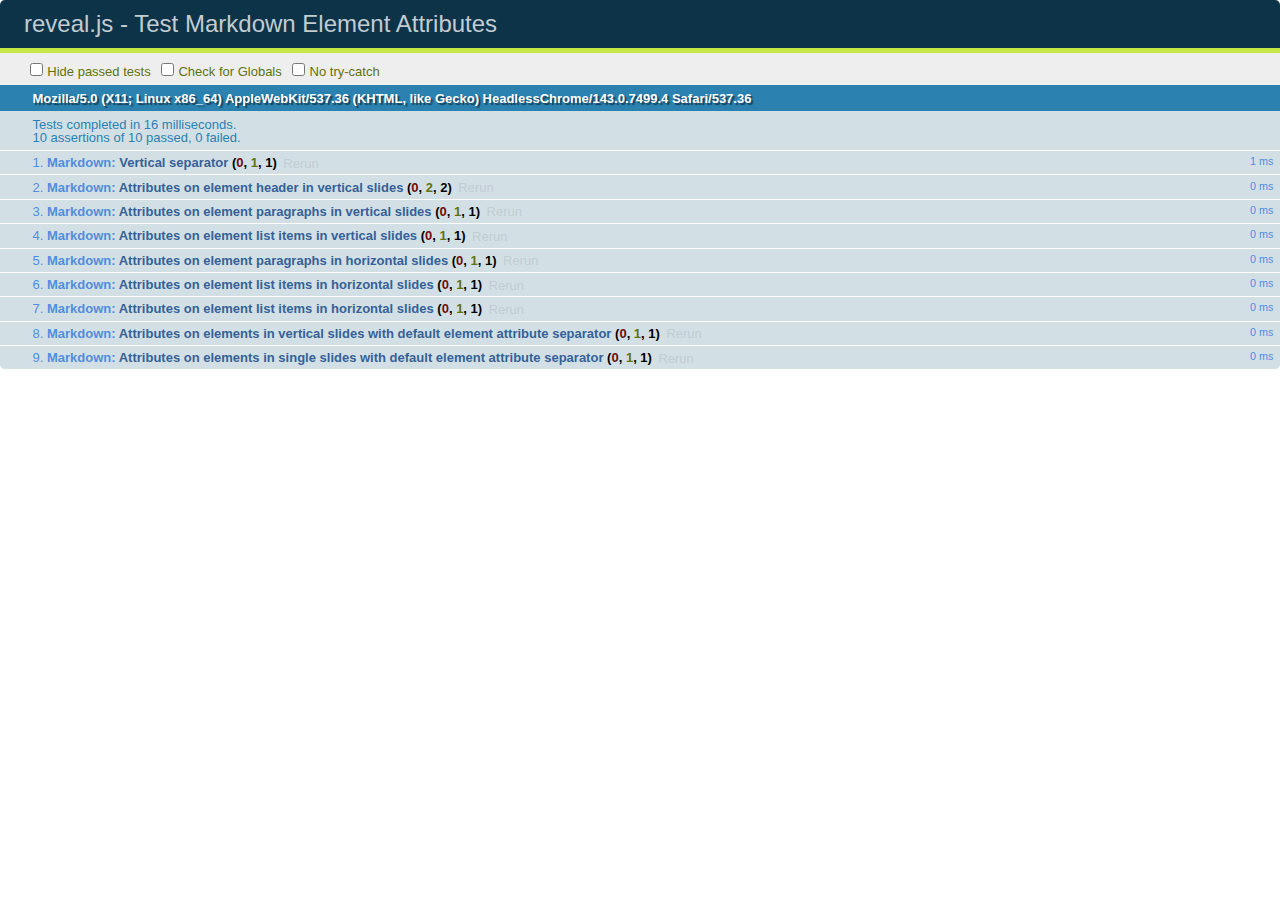
<file: presentation/test/test-markdown-element-attributes.html>
<!doctype html>
<html lang="en">

	<head>
		<meta charset="utf-8">

		<title>reveal.js - Test Markdown Element Attributes</title>

		<link rel="stylesheet" href="../css/reveal.min.css">
		<link rel="stylesheet" href="qunit-1.12.0.css">
	</head>

	<body style="overflow: auto;">

		<div id="qunit"></div>
		<div id="qunit-fixture"></div>

		<div class="reveal" style="display: none;">

			<div class="slides">

				<!-- <section data-markdown="example.md" data-separator="^\n\n\n" data-vertical="^\n\n"></section> -->

				<!-- Slides are separated by newline + three dashes + newline, vertical slides identical but two dashes -->
				<section data-markdown data-separator="^\n---\n$" data-vertical="^\n--\n$" data-element-attributes="{_\s*?([^}]+?)}">>
					<script type="text/template">
						## Slide 1.1
						<!-- {_class="fragment fade-out" data-fragment-index="1"} -->

						--

						## Slide 1.2
						<!-- {_class="fragment shrink"} -->

						Paragraph 1
						<!-- {_class="fragment grow"} -->

						Paragraph 2
						<!-- {_class="fragment grow"} -->

						- list item 1 <!-- {_class="fragment roll-in"} -->
						- list item 2 <!-- {_class="fragment roll-in"} -->
						- list item 3 <!-- {_class="fragment roll-in"} -->


						---

						## Slide 2


						Paragraph 1.2  
						multi-line <!-- {_class="fragment highlight-red"} -->

						Paragraph 2.2 <!-- {_class="fragment highlight-red"} -->

						Paragraph 2.3 <!-- {_class="fragment highlight-red"} -->

						Paragraph 2.4 <!-- {_class="fragment highlight-red"} -->

						- list item 1 <!-- {_class="fragment highlight-green"} -->
						- list item 2<!-- {_class="fragment highlight-green"} -->
						- list item 3<!-- {_class="fragment highlight-green"} -->
						- list item 4
						<!-- {_class="fragment highlight-green"} -->
						- list item 5<!-- {_class="fragment highlight-green"} -->

						Test

						![Example Picture](examples/assets/image2.png)
						<!-- {_class="reveal stretch"} -->

					</script>
				</section>



				<section 	data-markdown data-separator="^\n\n\n"
									data-vertical="^\n\n"
									data-notes="^Note:"
									data-charset="utf-8">
					<script type="text/template">
						# Test attributes in Markdown with default separator
						## Slide 1 Def <!-- .element: class="fragment highlight-red" data-fragment-index="1" -->


						## Slide 2 Def
						<!-- .element: class="fragment highlight-red" -->

					</script>
				</section>

				<section data-markdown>
				  <script type="text/template">
					## Hello world
					A paragraph
					<!-- .element: class="fragment highlight-blue" -->
				  </script>
				</section>

				<section data-markdown>
				  <script type="text/template">
					## Hello world

					Multiple  
					Line
					<!-- .element: class="fragment highlight-blue" -->
				  </script>
				</section>

				<section data-markdown>
				  <script type="text/template">
					## Hello world

					Test<!-- .element: class="fragment highlight-blue" -->

					More Test
				  </script>
				</section>


			</div>

		</div>

		<script src="../lib/js/head.min.js"></script>
		<script src="../js/reveal.min.js"></script>
		<script src="../plugin/markdown/marked.js"></script>
		<script src="../plugin/markdown/markdown.js"></script>
		<script src="qunit-1.12.0.js"></script>

		<script src="test-markdown-element-attributes.js"></script>

	</body>
</html>
</file>
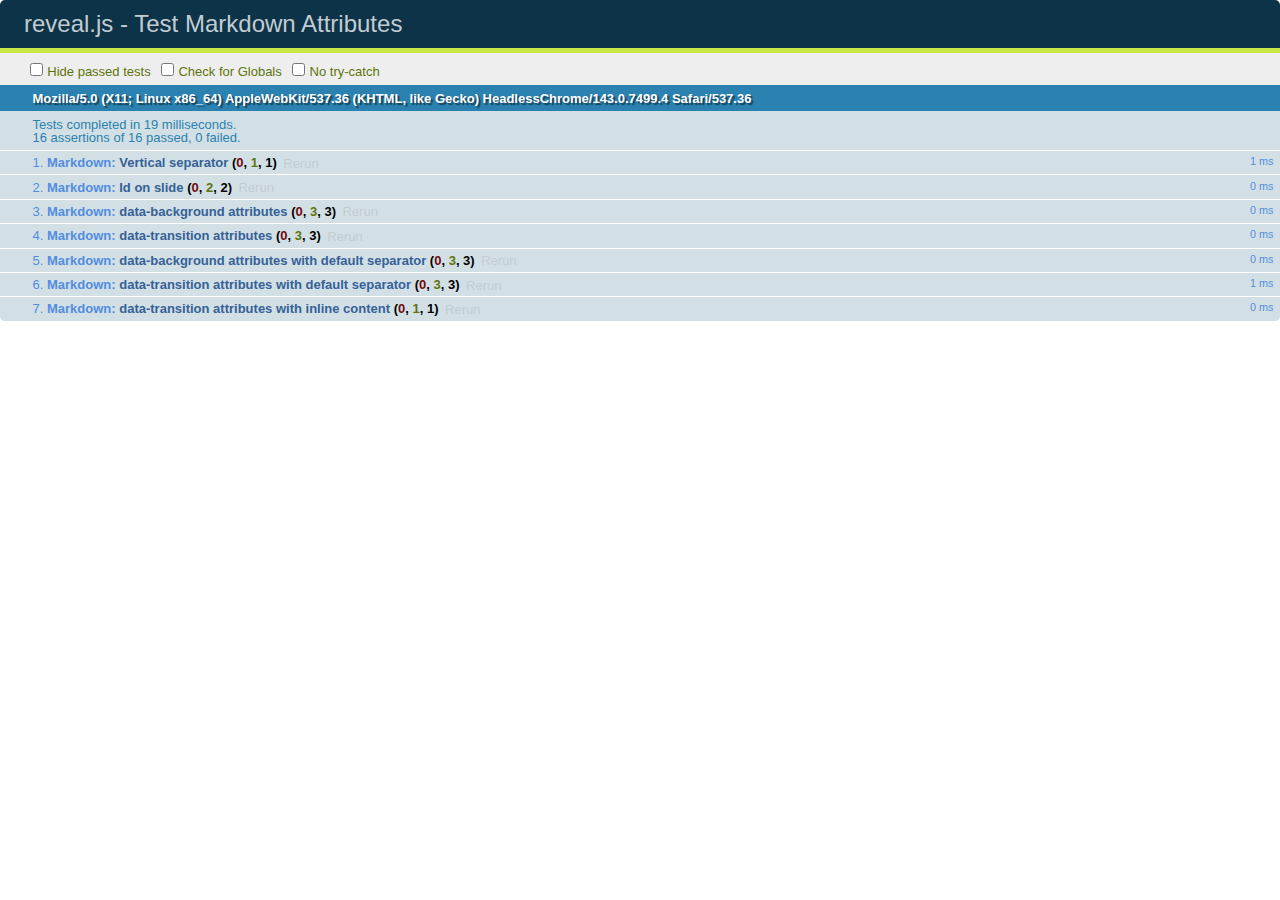
<file: presentation/test/test-markdown-slide-attributes.html>
<!doctype html>
<html lang="en">

	<head>
		<meta charset="utf-8">

		<title>reveal.js - Test Markdown Attributes</title>

		<link rel="stylesheet" href="../css/reveal.min.css">
		<link rel="stylesheet" href="qunit-1.12.0.css">
	</head>

	<body style="overflow: auto;">

		<div id="qunit"></div>
		<div id="qunit-fixture"></div>

		<div class="reveal" style="display: none;">

			<div class="slides">

				<!-- <section data-markdown="example.md" data-separator="^\n\n\n" data-vertical="^\n\n"></section> -->

				<!-- Slides are separated by three lines, vertical slides by two lines, attributes are one any line starting with (spaces and) two dashes -->
				<section 	data-markdown data-separator="^\n\n\n"
									data-vertical="^\n\n"
									data-notes="^Note:"
									data-attributes="--\s(.*?)$"
									data-charset="utf-8">
					<script type="text/template">
						# Test attributes in Markdown
						## Slide 1



						## Slide 2
						<!-- -- id="slide2" data-transition="zoom" data-background="#A0C66B" -->


						## Slide 2.1
						<!-- -- data-background="#ff0000" data-transition="fade" -->


						## Slide 2.2
						[Link to Slide2](#/slide2)



						## Slide 3
						<!-- -- data-transition="zoom" data-background="#C6916B" -->



						## Slide 4
					</script>
				</section>

				<section 	data-markdown data-separator="^\n\n\n"
									data-vertical="^\n\n"
									data-notes="^Note:"
									data-charset="utf-8">
					<script type="text/template">
						# Test attributes in Markdown with default separator
						## Slide 1 Def



						## Slide 2 Def
						<!-- .slide: id="slide2def" data-transition="concave" data-background="#A7C66B" -->


						## Slide 2.1 Def
						<!-- .slide: data-background="#f70000" data-transition="page" -->


						## Slide 2.2 Def
						[Link to Slide2](#/slide2def)



						## Slide 3 Def
						<!-- .slide: data-transition="concave" data-background="#C7916B" -->



						## Slide 4
					</script>
				</section>

				<section data-markdown>
					<script type="text/template">
						<!-- .slide: data-background="#ff0000" -->
						## Hello world
					</script>
				</section>

				<section data-markdown>
					<script type="text/template">
						## Hello world
						<!-- .slide: data-background="#ff0000" -->
					</script>
				</section>

				<section data-markdown>
					<script type="text/template">
						## Hello world

						Test
						<!-- .slide: data-background="#ff0000" -->

						More Test
					</script>
				</section>

			</div>

		</div>

		<script src="../lib/js/head.min.js"></script>
		<script src="../js/reveal.min.js"></script>
		<script src="../plugin/markdown/marked.js"></script>
		<script src="../plugin/markdown/markdown.js"></script>
		<script src="qunit-1.12.0.js"></script>

		<script src="test-markdown-slide-attributes.js"></script>

	</body>
</html>
</file>
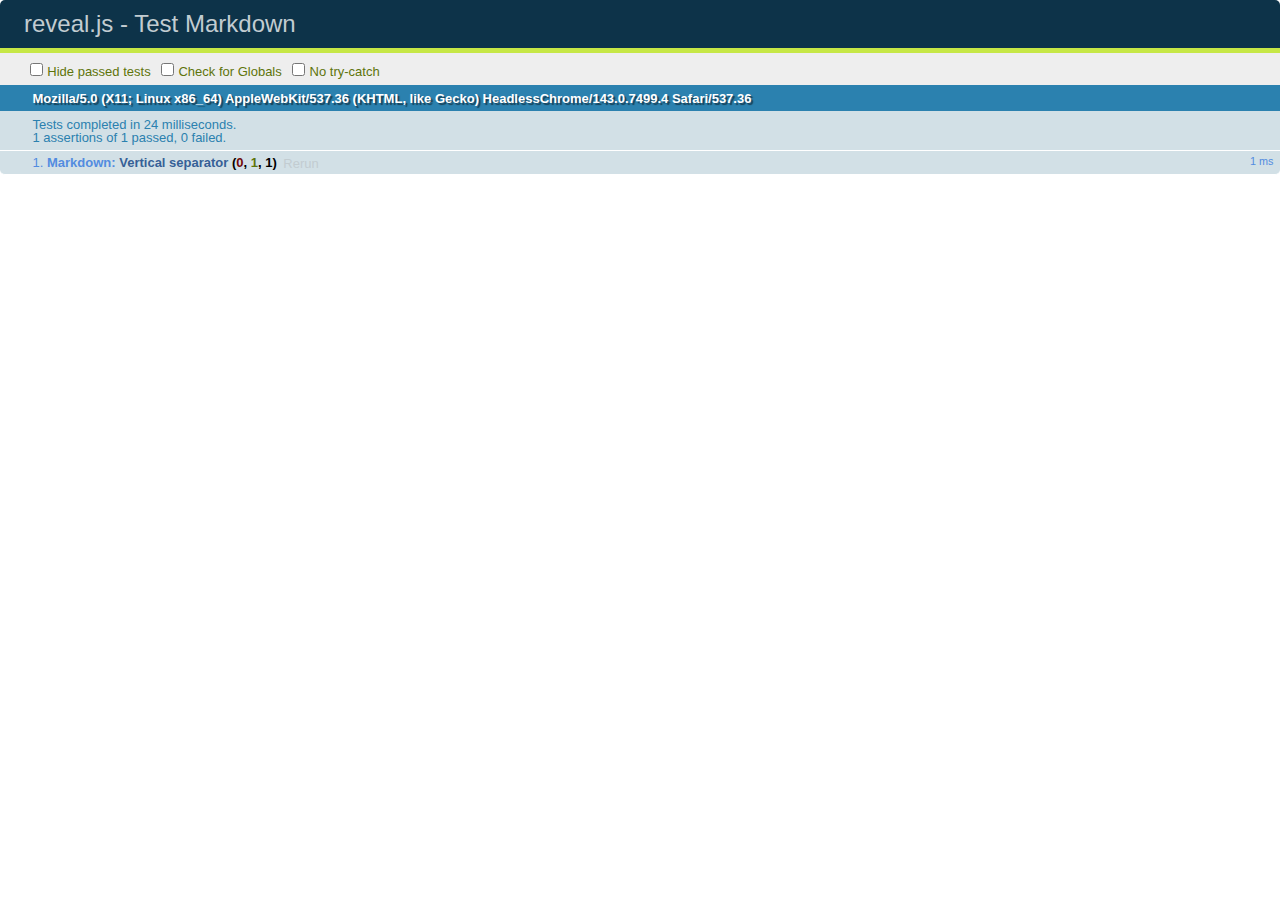
<file: presentation/test/test-markdown.html>
<!doctype html>
<html lang="en">

	<head>
		<meta charset="utf-8">

		<title>reveal.js - Test Markdown</title>

		<link rel="stylesheet" href="../css/reveal.min.css">
		<link rel="stylesheet" href="qunit-1.12.0.css">
	</head>

	<body style="overflow: auto;">

		<div id="qunit"></div>
  		<div id="qunit-fixture"></div>

		<div class="reveal" style="display: none;">

			<div class="slides">

				<!-- <section data-markdown="example.md" data-separator="^\n\n\n" data-vertical="^\n\n"></section> -->

				<!-- Slides are separated by newline + three dashes + newline, vertical slides identical but two dashes -->
				<section data-markdown data-separator="^\n---\n$" data-vertical="^\n--\n$">
					<script type="text/template">
						## Slide 1.1

						--

						## Slide 1.2

						---

						## Slide 2
					</script>
				</section>

			</div>

		</div>

		<script src="../lib/js/head.min.js"></script>
		<script src="../js/reveal.min.js"></script>
		<script src="../plugin/markdown/marked.js"></script>
		<script src="../plugin/markdown/markdown.js"></script>
		<script src="qunit-1.12.0.js"></script>

		<script src="test-markdown.js"></script>

	</body>
</html>
</file>
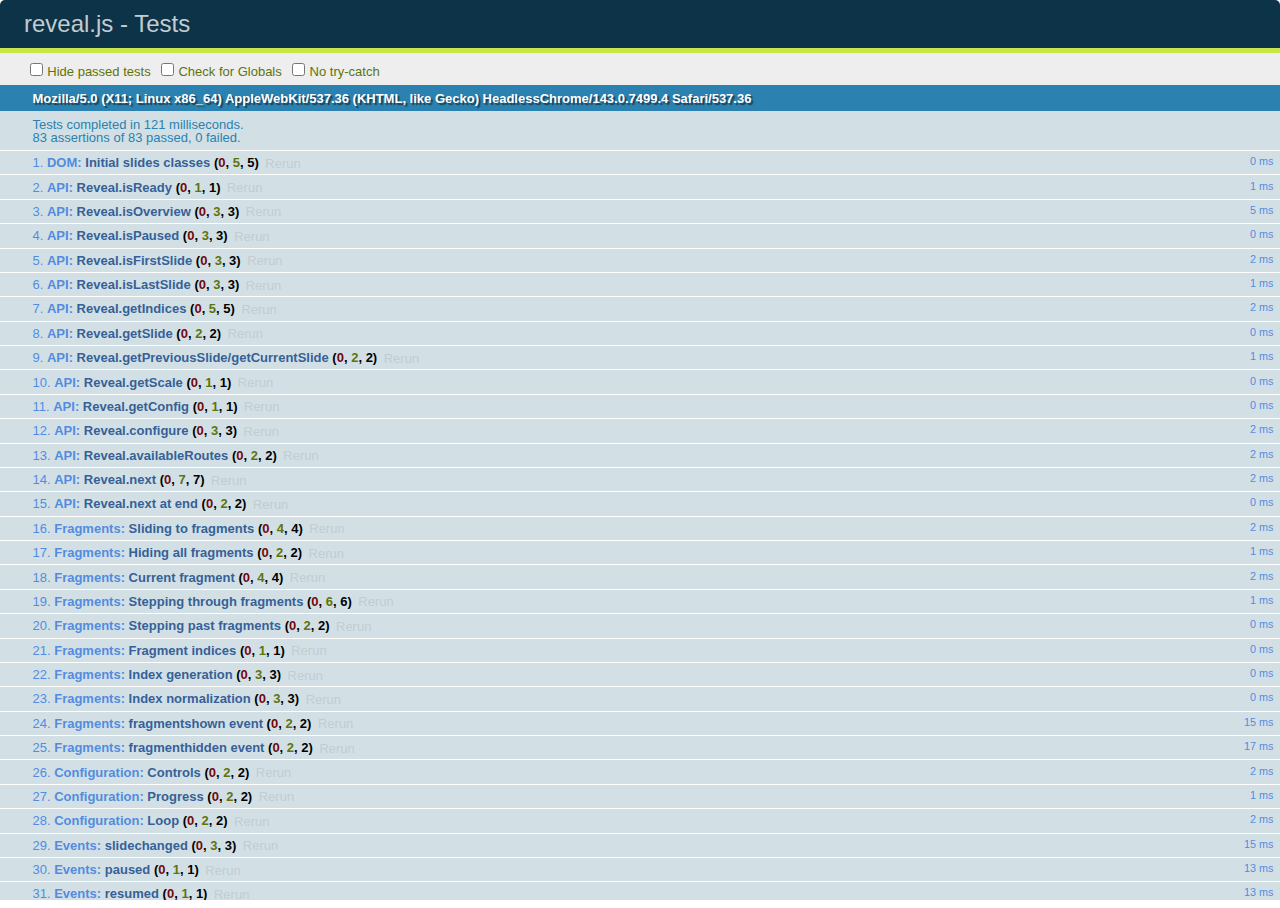
<file: presentation/test/test.html>
<!doctype html>
<html lang="en">

	<head>
		<meta charset="utf-8">

		<title>reveal.js - Tests</title>

		<link rel="stylesheet" href="../css/reveal.min.css">
		<link rel="stylesheet" href="qunit-1.12.0.css">
	</head>

	<body style="overflow: auto;">

		<div id="qunit"></div>
  		<div id="qunit-fixture"></div>

		<div class="reveal" style="display: none;">

			<div class="slides">

				<section>
					<h1>1</h1>
				</section>

				<section>
					<section>
						<h1>2.1</h1>
					</section>
					<section>
						<h1>2.2</h1>
					</section>
					<section>
						<h1>2.3</h1>
					</section>
				</section>

				<section id="fragment-slides">
					<section>
						<h1>3.1</h1>
						<ul>
							<li class="fragment">4.1</li>
							<li class="fragment">4.2</li>
							<li class="fragment">4.3</li>
						</ul>
					</section>

					<section>
						<h1>3.2</h1>
						<ul>
							<li class="fragment" data-fragment-index="0">4.1</li>
							<li class="fragment" data-fragment-index="0">4.2</li>
						</ul>
					</section>

					<section>
						<h1>3.3</h1>
						<ul>
							<li class="fragment" data-fragment-index="1">3.3.1</li>
							<li class="fragment" data-fragment-index="4">3.3.2</li>
							<li class="fragment" data-fragment-index="4">3.3.3</li>
						</ul>
					</section>
				</section>

				<section>
					<h1>4</h1>
				</section>

			</div>

		</div>

		<script src="../lib/js/head.min.js"></script>
		<script src="../js/reveal.min.js"></script>
		<script src="qunit-1.12.0.js"></script>

		<script src="test.js"></script>

	</body>
</html>
</file>
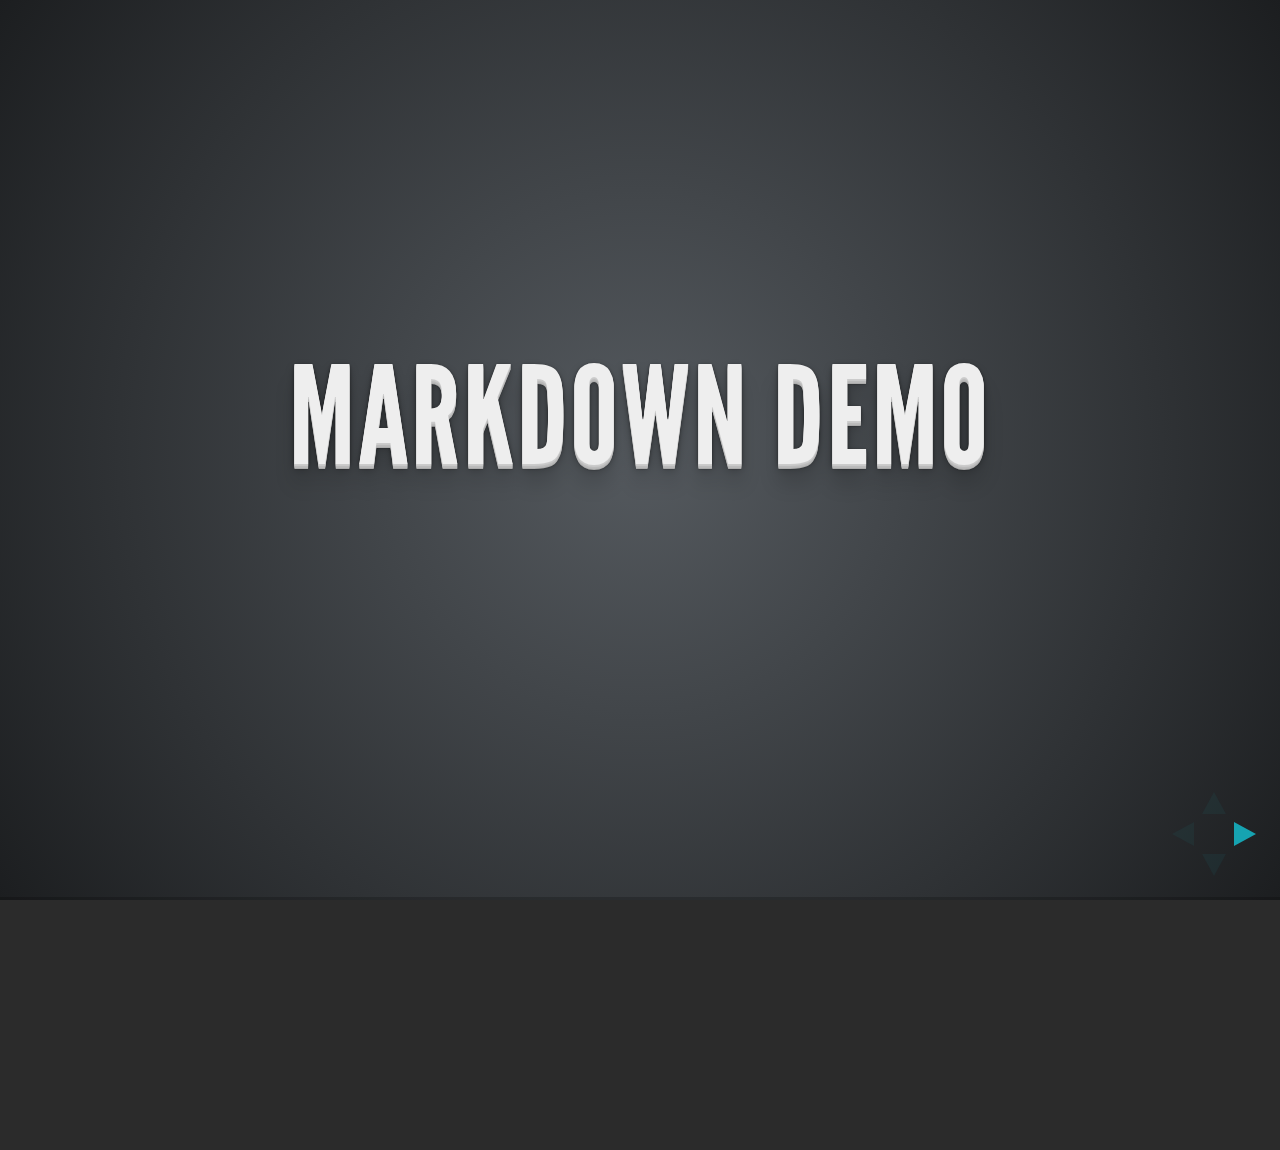
<file: presentation/plugin/markdown/example.html>
<!doctype html>
<html lang="en">

	<head>
		<meta charset="utf-8">

		<title>reveal.js - Markdown Demo</title>

		<link rel="stylesheet" href="../../css/reveal.css">
		<link rel="stylesheet" href="../../css/theme/default.css" id="theme">

        <link rel="stylesheet" href="../../lib/css/zenburn.css">
	</head>

	<body>

		<div class="reveal">

			<div class="slides">

                <!-- Use external markdown resource, separate slides by three newlines; vertical slides by two newlines -->
                <section data-markdown="example.md" data-separator="^\n\n\n" data-vertical="^\n\n"></section>

                <!-- Slides are separated by three dashes (quick 'n dirty regular expression) -->
                <section data-markdown data-separator="---">
                    <script type="text/template">
                        ## Demo 1
                        Slide 1
                        ---
                        ## Demo 1
                        Slide 2
                        ---
                        ## Demo 1
                        Slide 3
                    </script>
                </section>

                <!-- Slides are separated by newline + three dashes + newline, vertical slides identical but two dashes -->
                <section data-markdown data-separator="^\n---\n$" data-vertical="^\n--\n$">
                    <script type="text/template">
                        ## Demo 2
                        Slide 1.1

                        --

                        ## Demo 2
                        Slide 1.2

                        ---

                        ## Demo 2
                        Slide 2
                    </script>
                </section>

                <!-- No "extra" slides, since there are no separators defined (so they'll become horizontal rulers) -->
                <section data-markdown>
                    <script type="text/template">
                        A

                        ---

                        B

                        ---

                        C
                    </script>
                </section>

                <!-- Slide attributes -->
                <section data-markdown>
                    <script type="text/template">
                        <!-- .slide: data-background="#000000" -->
                        ## Slide attributes
                    </script>
                </section>

                <!-- Element attributes -->
                <section data-markdown>
                    <script type="text/template">
                        ## Element attributes
                        - Item 1 <!-- .element: class="fragment" data-fragment-index="2" -->
                        - Item 2 <!-- .element: class="fragment" data-fragment-index="1" -->
                    </script>
                </section>

                <!-- Code -->
                <section data-markdown>
                    <script type="text/template">
                        ```php
                        public function foo()
                        {
                            $foo = array(
                                'bar' => 'bar'
                            )
                        }
                        ```
                    </script>
                </section>

            </div>
		</div>

		<script src="../../lib/js/head.min.js"></script>
		<script src="../../js/reveal.js"></script>

		<script>

			Reveal.initialize({
				controls: true,
				progress: true,
				history: true,
				center: true,

				// Optional libraries used to extend on reveal.js
				dependencies: [
					{ src: '../../lib/js/classList.js', condition: function() { return !document.body.classList; } },
					{ src: 'marked.js', condition: function() { return !!document.querySelector( '[data-markdown]' ); } },
                    { src: 'markdown.js', condition: function() { return !!document.querySelector( '[data-markdown]' ); } },
                    { src: '../highlight/highlight.js', async: true, callback: function() { hljs.initHighlightingOnLoad(); } },
					{ src: '../notes/notes.js' }
				]
			});

		</script>

	</body>
</html>
</file>
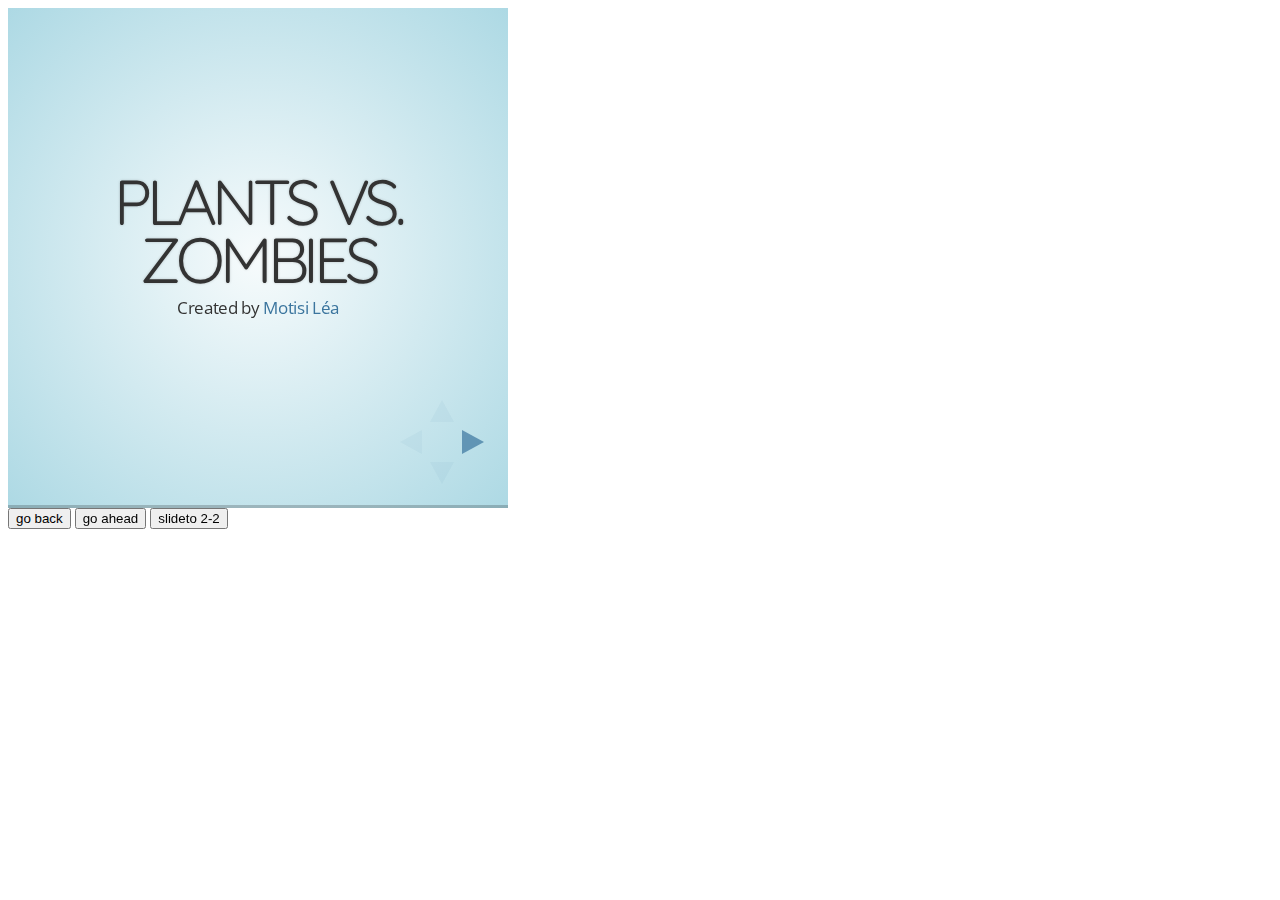
<file: presentation/plugin/postmessage/example.html>
<html>
	<body>

		<iframe id="reveal" src="../../index.html" style="border: 0;" width="500" height="500"></iframe>

		<div>
			<input id="back" type="button" value="go back"/>
			<input id="ahead" type="button" value="go ahead"/>
			<input id="slideto" type="button" value="slideto 2-2"/>
		</div>

		<script>

			(function (){

				var back = document.getElementById( 'back' ),
						ahead = document.getElementById( 'ahead' ),
						slideto = document.getElementById( 'slideto' ),
						reveal =  window.frames[0];

					back.addEventListener( 'click', function () {
						
					reveal.postMessage( JSON.stringify({method: 'prev', args: []}), '*' );
				}, false );

				ahead.addEventListener( 'click', function (){
					reveal.postMessage( JSON.stringify({method: 'next', args: []}), '*' );
				}, false );

				slideto.addEventListener( 'click', function (){
					reveal.postMessage( JSON.stringify({method: 'slide', args: [2,2]}), '*' );
				}, false );

			}());

		</script>

	</body>
</html>
</file>
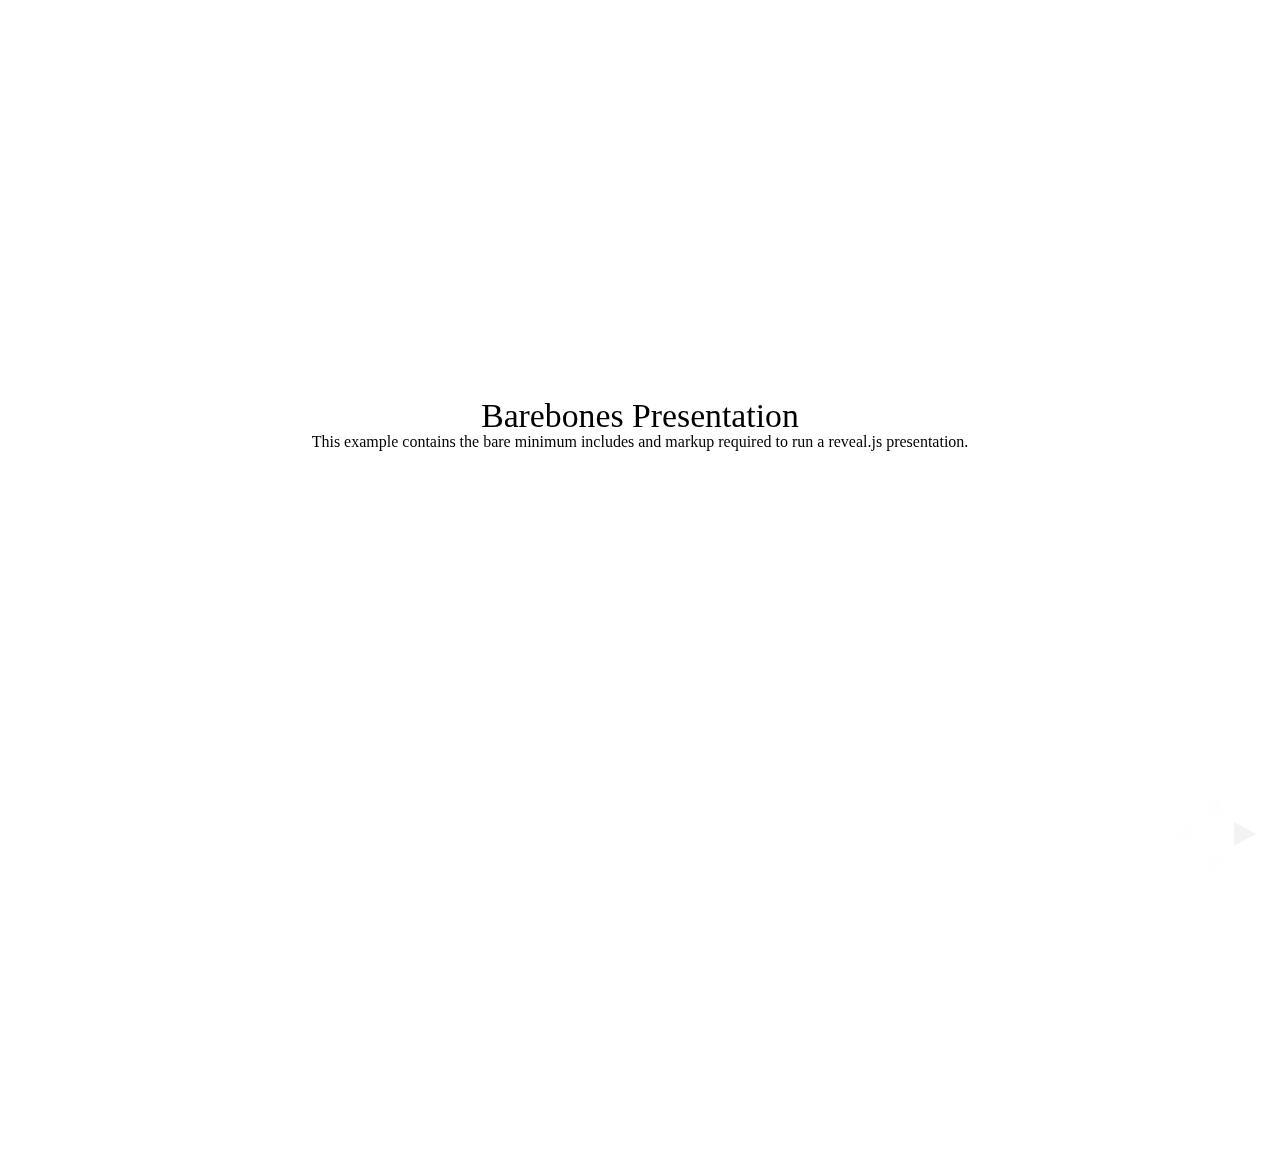
<file: presentation/test/examples/barebones.html>
<!doctype html>
<html lang="en">

	<head>
		<meta charset="utf-8">

		<title>reveal.js - Barebones</title>

		<link rel="stylesheet" href="../../css/reveal.min.css">
	</head>

	<body>

		<div class="reveal">

			<div class="slides">

				<section>
					<h2>Barebones Presentation</h2>
					<p>This example contains the bare minimum includes and markup required to run a reveal.js presentation.</p>
				</section>

				<section>
					<h2>No Theme</h2>
					<p>There's no theme included, so it will fall back on browser defaults.</p>
				</section>

			</div>

		</div>

		<script src="../../js/reveal.min.js"></script>

		<script>

			Reveal.initialize();

		</script>

	</body>
</html>
</file>
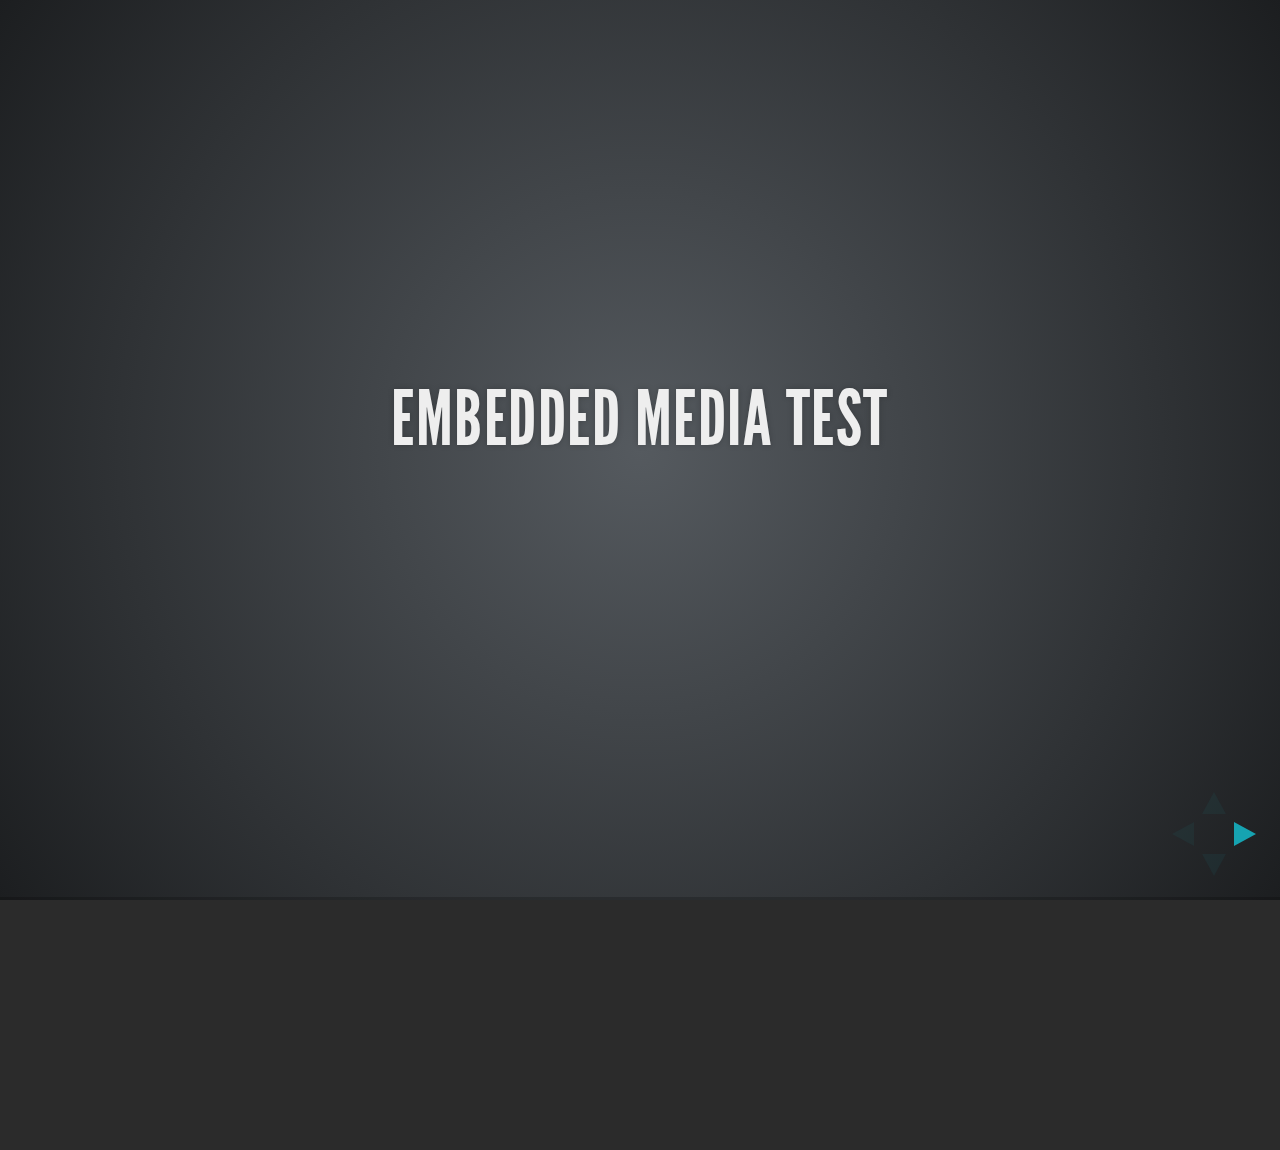
<file: presentation/test/examples/embedded-media.html>
<!doctype html>
<html lang="en">

	<head>
		<meta charset="utf-8">

		<title>reveal.js - Embedded Media</title>

		<meta name="viewport" content="width=device-width, initial-scale=1.0, maximum-scale=1.0, user-scalable=no">

		<link rel="stylesheet" href="../../css/reveal.min.css">
		<link rel="stylesheet" href="../../css/theme/default.css" id="theme">
	</head>

	<body>

		<div class="reveal">

			<div class="slides">

				<section>
					<h2>Embedded Media Test</h2>
				</section>

				<section>
					<iframe data-autoplay width="420" height="345" src="http://www.youtube.com/embed/l3RQZ4mcr1c"></iframe>
				</section>

				<section>
					<h2>Empty Slide</h2>
				</section>

			</div>

		</div>

		<script src="../../lib/js/head.min.js"></script>
		<script src="../../js/reveal.min.js"></script>

		<script>

			Reveal.initialize({
				transition: 'linear'
			});

		</script>

	</body>
</html>
</file>
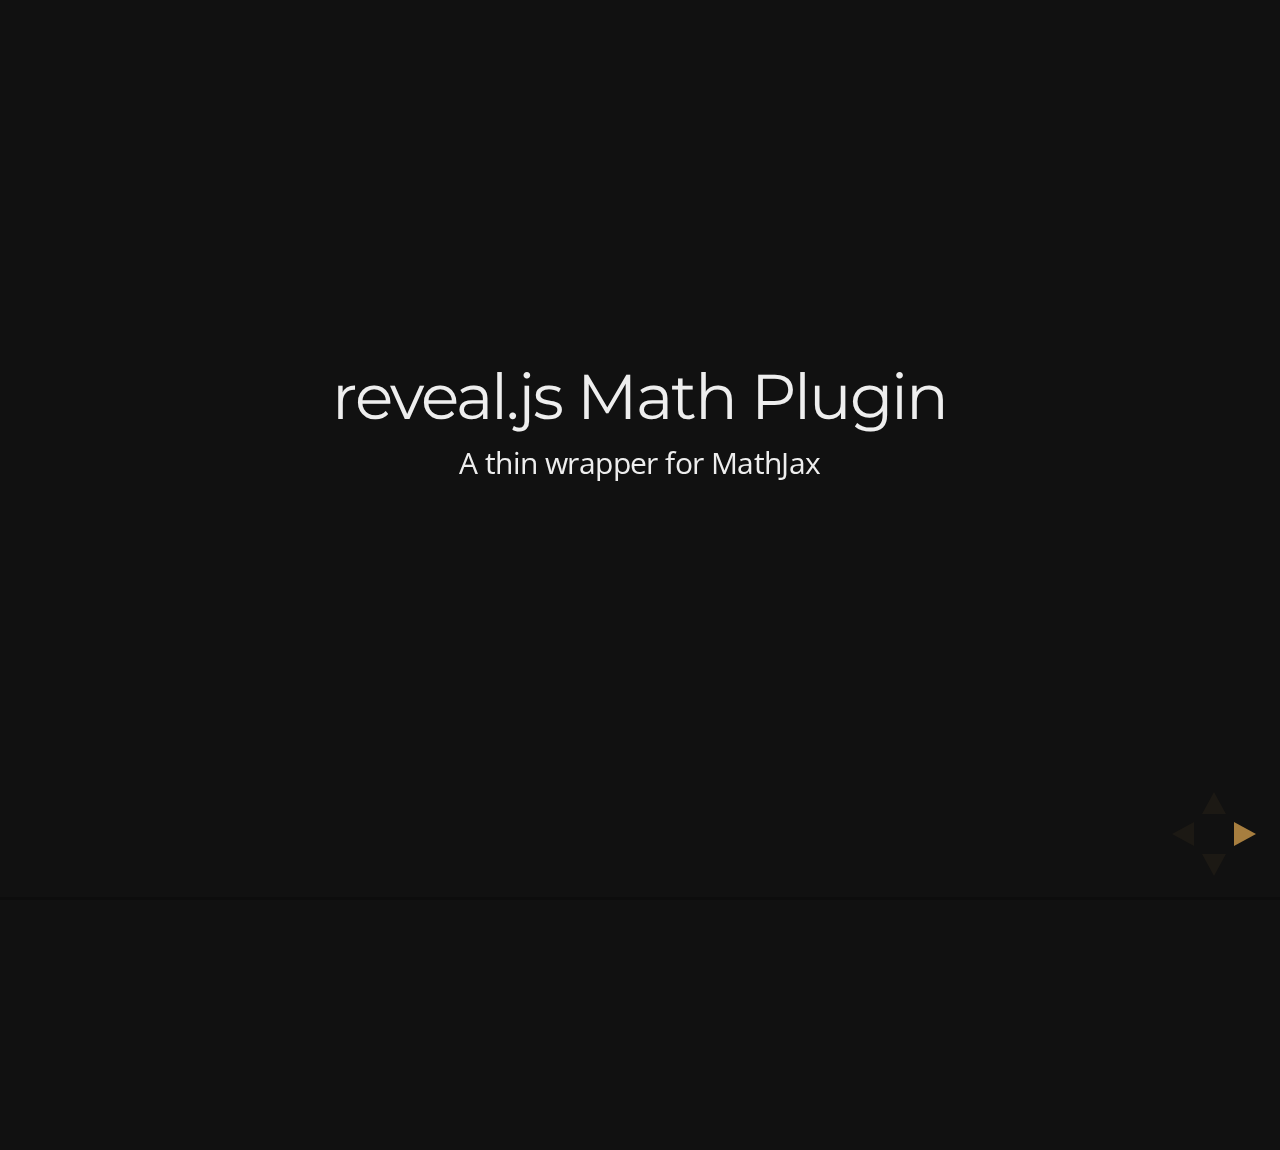
<file: presentation/test/examples/math.html>
<!doctype html>
<html lang="en">

	<head>
		<meta charset="utf-8">

		<title>reveal.js - Math Plugin</title>

		<meta name="viewport" content="width=device-width, initial-scale=1.0, maximum-scale=1.0, user-scalable=no">

		<link rel="stylesheet" href="../../css/reveal.min.css">
		<link rel="stylesheet" href="../../css/theme/night.css" id="theme">
	</head>

	<body>

		<div class="reveal">

			<div class="slides">

				<section>
					<h2>reveal.js Math Plugin</h2>
					<p>A thin wrapper for MathJax</p>
				</section>

				<section>
					<h3>The Lorenz Equations</h3>

					\[\begin{aligned}
					\dot{x} &amp; = \sigma(y-x) \\
					\dot{y} &amp; = \rho x - y - xz \\
					\dot{z} &amp; = -\beta z + xy
					\end{aligned} \]
				</section>

				<section>
					<h3>The Cauchy-Schwarz Inequality</h3>

					<script type="math/tex; mode=display">
						\left( \sum_{k=1}^n a_k b_k \right)^2 \leq \left( \sum_{k=1}^n a_k^2 \right) \left( \sum_{k=1}^n b_k^2 \right)
					</script>
				</section>

				<section>
					<h3>A Cross Product Formula</h3>

					\[\mathbf{V}_1 \times \mathbf{V}_2 =  \begin{vmatrix}
					\mathbf{i} &amp; \mathbf{j} &amp; \mathbf{k} \\
					\frac{\partial X}{\partial u} &amp;  \frac{\partial Y}{\partial u} &amp; 0 \\
					\frac{\partial X}{\partial v} &amp;  \frac{\partial Y}{\partial v} &amp; 0
					\end{vmatrix}  \]
				</section>

				<section>
					<h3>The probability of getting \(k\) heads when flipping \(n\) coins is</h3>

					\[P(E)   = {n \choose k} p^k (1-p)^{ n-k} \]
				</section>

				<section>
					<h3>An Identity of Ramanujan</h3>

					\[ \frac{1}{\Bigl(\sqrt{\phi \sqrt{5}}-\phi\Bigr) e^{\frac25 \pi}} =
					1+\frac{e^{-2\pi}} {1+\frac{e^{-4\pi}} {1+\frac{e^{-6\pi}}
					{1+\frac{e^{-8\pi}} {1+\ldots} } } } \]
				</section>

				<section>
					<h3>A Rogers-Ramanujan Identity</h3>

					\[  1 +  \frac{q^2}{(1-q)}+\frac{q^6}{(1-q)(1-q^2)}+\cdots =
					\prod_{j=0}^{\infty}\frac{1}{(1-q^{5j+2})(1-q^{5j+3})}\]
				</section>

				<section>
					<h3>Maxwell&#8217;s Equations</h3>

					\[  \begin{aligned}
					\nabla \times \vec{\mathbf{B}} -\, \frac1c\, \frac{\partial\vec{\mathbf{E}}}{\partial t} &amp; = \frac{4\pi}{c}\vec{\mathbf{j}} \\   \nabla \cdot \vec{\mathbf{E}} &amp; = 4 \pi \rho \\
					\nabla \times \vec{\mathbf{E}}\, +\, \frac1c\, \frac{\partial\vec{\mathbf{B}}}{\partial t} &amp; = \vec{\mathbf{0}} \\
					\nabla \cdot \vec{\mathbf{B}} &amp; = 0 \end{aligned}
					\]
				</section>

				<section>
					<section>
						<h3>The Lorenz Equations</h3>

						<div class="fragment">
							\[\begin{aligned}
							\dot{x} &amp; = \sigma(y-x) \\
							\dot{y} &amp; = \rho x - y - xz \\
							\dot{z} &amp; = -\beta z + xy
							\end{aligned} \]
						</div>
					</section>

					<section>
						<h3>The Cauchy-Schwarz Inequality</h3>

						<div class="fragment">
							\[ \left( \sum_{k=1}^n a_k b_k \right)^2 \leq \left( \sum_{k=1}^n a_k^2 \right) \left( \sum_{k=1}^n b_k^2 \right) \]
						</div>
					</section>

					<section>
						<h3>A Cross Product Formula</h3>

						<div class="fragment">
							\[\mathbf{V}_1 \times \mathbf{V}_2 =  \begin{vmatrix}
							\mathbf{i} &amp; \mathbf{j} &amp; \mathbf{k} \\
							\frac{\partial X}{\partial u} &amp;  \frac{\partial Y}{\partial u} &amp; 0 \\
							\frac{\partial X}{\partial v} &amp;  \frac{\partial Y}{\partial v} &amp; 0
							\end{vmatrix}  \]
						</div>
					</section>

					<section>
						<h3>The probability of getting \(k\) heads when flipping \(n\) coins is</h3>

						<div class="fragment">
							\[P(E)   = {n \choose k} p^k (1-p)^{ n-k} \]
						</div>
					</section>

					<section>
						<h3>An Identity of Ramanujan</h3>

						<div class="fragment">
							\[ \frac{1}{\Bigl(\sqrt{\phi \sqrt{5}}-\phi\Bigr) e^{\frac25 \pi}} =
							1+\frac{e^{-2\pi}} {1+\frac{e^{-4\pi}} {1+\frac{e^{-6\pi}}
							{1+\frac{e^{-8\pi}} {1+\ldots} } } } \]
						</div>
					</section>

					<section>
						<h3>A Rogers-Ramanujan Identity</h3>

						<div class="fragment">
							\[  1 +  \frac{q^2}{(1-q)}+\frac{q^6}{(1-q)(1-q^2)}+\cdots =
							\prod_{j=0}^{\infty}\frac{1}{(1-q^{5j+2})(1-q^{5j+3})}\]
						</div>
					</section>

					<section>
						<h3>Maxwell&#8217;s Equations</h3>

						<div class="fragment">
							\[  \begin{aligned}
							\nabla \times \vec{\mathbf{B}} -\, \frac1c\, \frac{\partial\vec{\mathbf{E}}}{\partial t} &amp; = \frac{4\pi}{c}\vec{\mathbf{j}} \\   \nabla \cdot \vec{\mathbf{E}} &amp; = 4 \pi \rho \\
							\nabla \times \vec{\mathbf{E}}\, +\, \frac1c\, \frac{\partial\vec{\mathbf{B}}}{\partial t} &amp; = \vec{\mathbf{0}} \\
							\nabla \cdot \vec{\mathbf{B}} &amp; = 0 \end{aligned}
							\]
						</div>
					</section>
				</section>

			</div>

		</div>

		<script src="../../lib/js/head.min.js"></script>
		<script src="../../js/reveal.min.js"></script>

		<script>

			Reveal.initialize({
				history: true,
				transition: 'linear',

				math: {
					// mathjax: 'http://cdn.mathjax.org/mathjax/latest/MathJax.js',
					config: 'TeX-AMS_HTML-full'
				},

				dependencies: [
					{ src: '../../lib/js/classList.js' },
					{ src: '../../plugin/math/math.js', async: true }
				]
			});

		</script>

	</body>
</html>
</file>
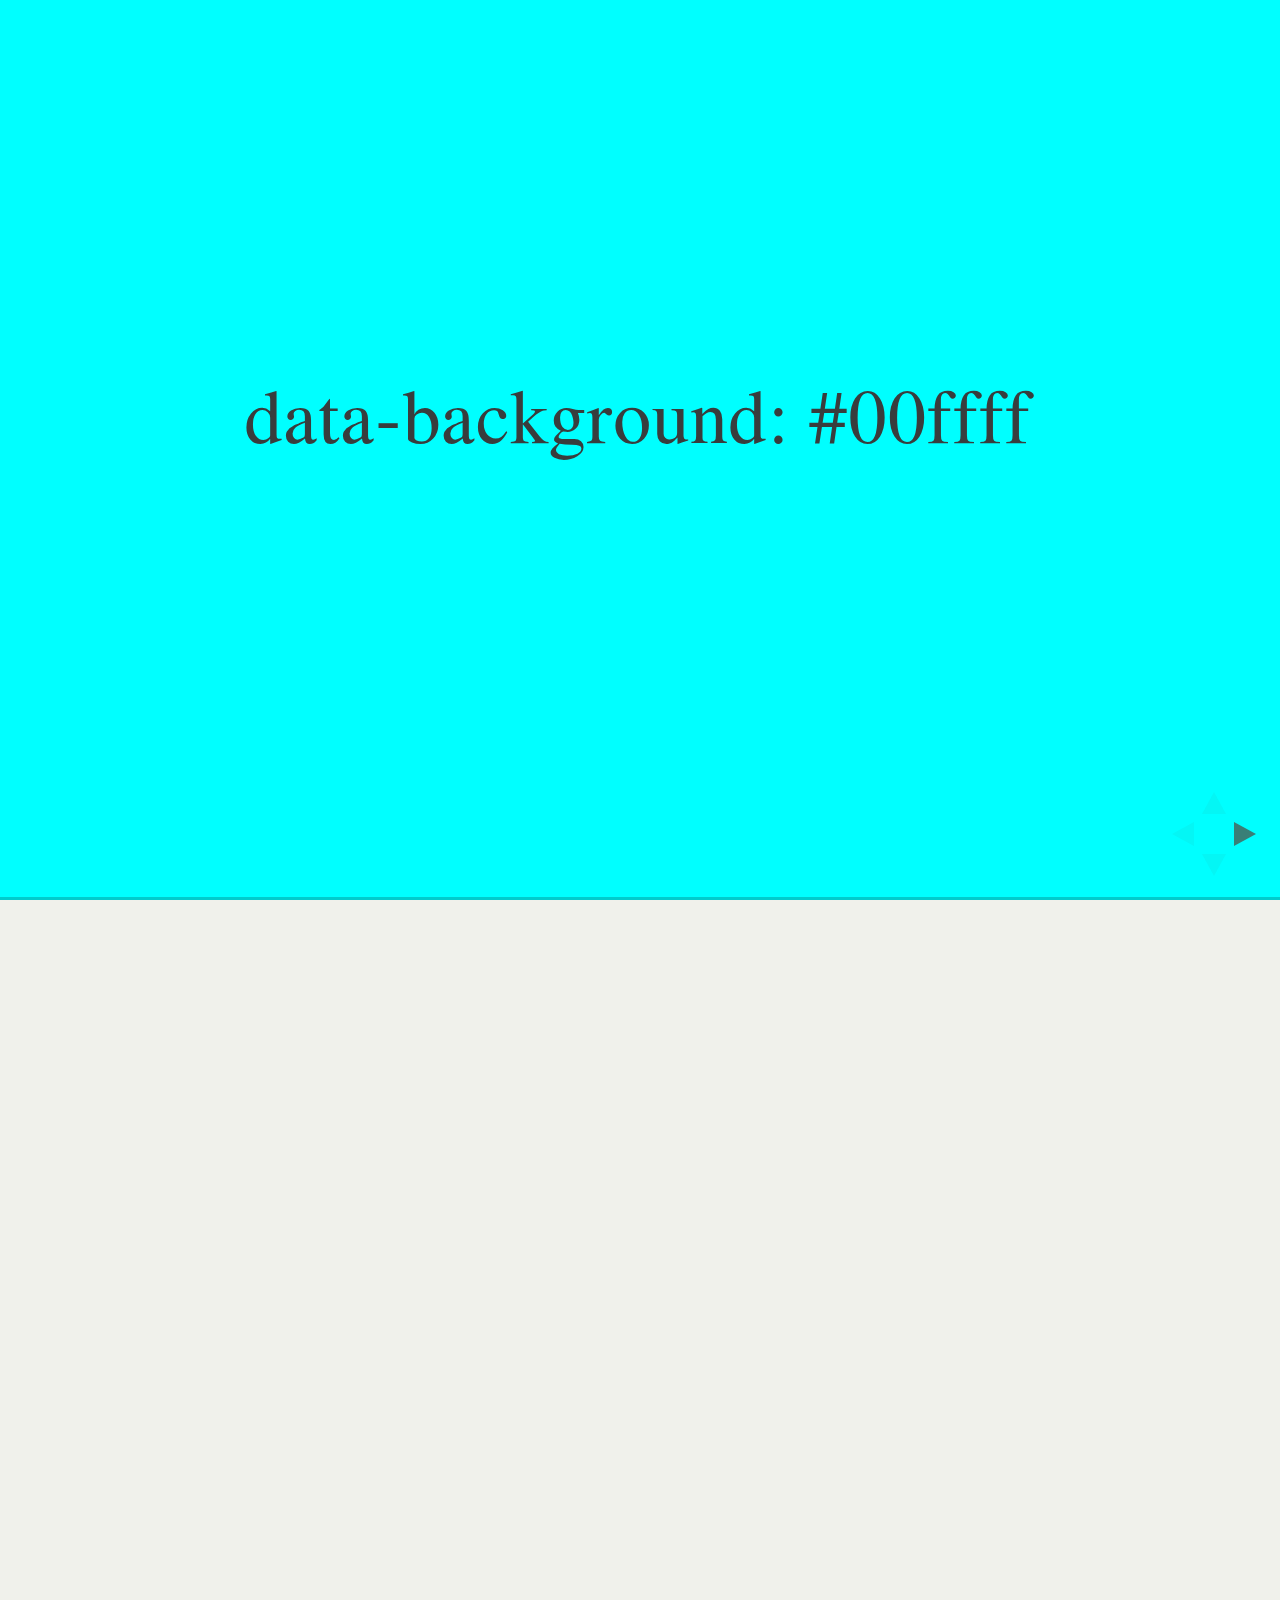
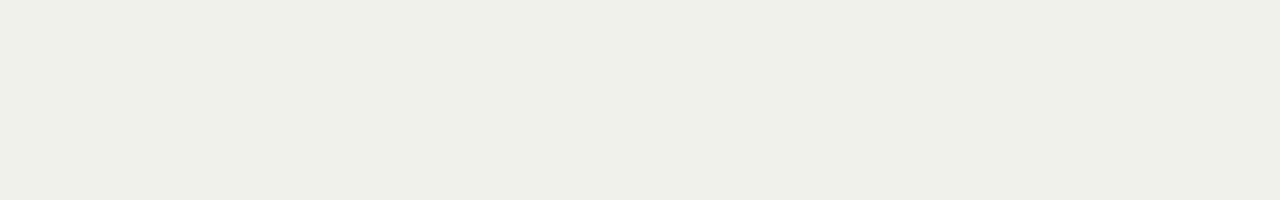
<file: presentation/test/examples/slide-backgrounds.html>
<!doctype html>
<html lang="en">

	<head>
		<meta charset="utf-8">

		<title>reveal.js - Slide Backgrounds</title>

		<meta name="viewport" content="width=device-width, initial-scale=1.0, maximum-scale=1.0, user-scalable=no">

		<link rel="stylesheet" href="../../css/reveal.min.css">
		<link rel="stylesheet" href="../../css/theme/serif.css" id="theme">
	</head>

	<body>

		<div class="reveal">

			<div class="slides">

				<section data-background="#00ffff">
					<h2>data-background: #00ffff</h2>
				</section>

				<section data-background="#bb00bb">
					<h2>data-background: #bb00bb</h2>
				</section>

				<section>
					<section data-background="#ff0000">
						<h2>data-background: #ff0000</h2>
					</section>
					<section data-background="rgba(0, 0, 0, 0.2)">
						<h2>data-background: rgba(0, 0, 0, 0.2)</h2>
					</section>
					<section data-background="salmon">
						<h2>data-background: salmon</h2>
					</section>
				</section>

				<section data-background="rgba(0, 100, 100, 0.2)">
					<section>
						<h2>Background applied to stack</h2>
					</section>
					<section>
						<h2>Background applied to stack</h2>
					</section>
					<section data-background="rgba(100, 0, 0, 0.2)">
						<h2>Background applied to slide inside of stack</h2>
					</section>
				</section>

				<section data-background-transition="slide" data-background="assets/image1.png" style="background: rgba(255,255,255,0.9)">
					<h2>Background image</h2>
				</section>

				<section>
					<section data-background-transition="slide" data-background="assets/image1.png" style="background: rgba(255,255,255,0.9)">
						<h2>Background image</h2>
					</section>
					<section data-background-transition="slide" data-background="assets/image1.png" style="background: rgba(255,255,255,0.9)">
						<h2>Background image</h2>
					</section>
				</section>

				<section data-background="assets/image2.png" data-background-size="100px" data-background-repeat="repeat" data-background-color="#111" style="background: rgba(255,255,255,0.9)">
					<h2>Background image</h2>
					<pre>data-background-size="100px" data-background-repeat="repeat" data-background-color="#111"</pre>
				</section>

				<section data-background="#888888">
					<h2>Same background twice (1/2)</h2>
				</section>
				<section data-background="#888888">
					<h2>Same background twice (2/2)</h2>
				</section>

				<section>
					<section data-background="#417203">
						<h2>Same background twice vertical (1/2)</h2>
					</section>
					<section data-background="#417203">
						<h2>Same background twice vertical (2/2)</h2>
					</section>
				</section>

				<section data-background="#934f4d">
					<h2>Same background from horizontal to vertical (1/3)</h2>
				</section>
				<section>
					<section data-background="#934f4d">
						<h2>Same background from horizontal to vertical (2/3)</h2>
					</section>
					<section data-background="#934f4d">
						<h2>Same background from horizontal to vertical (3/3)</h2>
					</section>
				</section>

			</div>

		</div>

		<script src="../../lib/js/head.min.js"></script>
		<script src="../../js/reveal.min.js"></script>

		<script>

			// Full list of configuration options available here:
			// https://github.com/hakimel/reveal.js#configuration
			Reveal.initialize({
				center: true,
				// rtl: true,

				transition: 'linear',
				// transitionSpeed: 'slow',
				// backgroundTransition: 'slide'
			});

		</script>

	</body>
</html>
</file>
<file: presentation/css/reveal.css>
@charset "UTF-8";

/*!
 * reveal.js
 * http://lab.hakim.se/reveal-js
 * MIT licensed
 *
 * Copyright (C) 2014 Hakim El Hattab, http://hakim.se
 */


/*********************************************
 * RESET STYLES
 *********************************************/

html, body, .reveal div, .reveal span, .reveal applet, .reveal object, .reveal iframe,
.reveal h1, .reveal h2, .reveal h3, .reveal h4, .reveal h5, .reveal h6, .reveal p, .reveal blockquote, .reveal pre,
.reveal a, .reveal abbr, .reveal acronym, .reveal address, .reveal big, .reveal cite, .reveal code,
.reveal del, .reveal dfn, .reveal em, .reveal img, .reveal ins, .reveal kbd, .reveal q, .reveal s, .reveal samp,
.reveal small, .reveal strike, .reveal strong, .reveal sub, .reveal sup, .reveal tt, .reveal var,
.reveal b, .reveal u, .reveal i, .reveal center,
.reveal dl, .reveal dt, .reveal dd, .reveal ol, .reveal ul, .reveal li,
.reveal fieldset, .reveal form, .reveal label, .reveal legend,
.reveal table, .reveal caption, .reveal tbody, .reveal tfoot, .reveal thead, .reveal tr, .reveal th, .reveal td,
.reveal article, .reveal aside, .reveal canvas, .reveal details, .reveal embed,
.reveal figure, .reveal figcaption, .reveal footer, .reveal header, .reveal hgroup,
.reveal menu, .reveal nav, .reveal output, .reveal ruby, .reveal section, .reveal summary,
.reveal time, .reveal mark, .reveal audio, video {
	margin: 0;
	padding: 0;
	border: 0;
	font-size: 100%;
	font: inherit;
	vertical-align: baseline;
}

.reveal article, .reveal aside, .reveal details, .reveal figcaption, .reveal figure,
.reveal footer, .reveal header, .reveal hgroup, .reveal menu, .reveal nav, .reveal section {
	display: block;
}


/*********************************************
 * GLOBAL STYLES
 *********************************************/

html,
body {
	width: 100%;
	height: 100%;
	overflow: hidden;
}

body {
	position: relative;
	line-height: 1;
}

::selection {
	background: #FF5E99;
	color: #fff;
	text-shadow: none;
}


/*********************************************
 * HEADERS
 *********************************************/

.reveal h1,
.reveal h2,
.reveal h3,
.reveal h4,
.reveal h5,
.reveal h6 {
	-webkit-hyphens: auto;
	   -moz-hyphens: auto;
	        hyphens: auto;

	word-wrap: break-word;
	line-height: 1;
}

.reveal h1 { font-size: 3.77em; }
.reveal h2 { font-size: 2.11em;	}
.reveal h3 { font-size: 1.55em;	}
.reveal h4 { font-size: 1em;	}


/*********************************************
 * VIEW FRAGMENTS
 *********************************************/

.reveal .slides section .fragment {
	opacity: 0;

	-webkit-transition: all .2s ease;
	   -moz-transition: all .2s ease;
	    -ms-transition: all .2s ease;
	     -o-transition: all .2s ease;
	        transition: all .2s ease;
}
	.reveal .slides section .fragment.visible {
		opacity: 1;
	}

.reveal .slides section .fragment.grow {
	opacity: 1;
}
	.reveal .slides section .fragment.grow.visible {
		-webkit-transform: scale( 1.3 );
		   -moz-transform: scale( 1.3 );
		    -ms-transform: scale( 1.3 );
		     -o-transform: scale( 1.3 );
		        transform: scale( 1.3 );
	}

.reveal .slides section .fragment.shrink {
	opacity: 1;
}
	.reveal .slides section .fragment.shrink.visible {
		-webkit-transform: scale( 0.7 );
		   -moz-transform: scale( 0.7 );
		    -ms-transform: scale( 0.7 );
		     -o-transform: scale( 0.7 );
		        transform: scale( 0.7 );
	}

.reveal .slides section .fragment.zoom-in {
	opacity: 0;

	-webkit-transform: scale( 0.1 );
	   -moz-transform: scale( 0.1 );
	    -ms-transform: scale( 0.1 );
	     -o-transform: scale( 0.1 );
	        transform: scale( 0.1 );
}

	.reveal .slides section .fragment.zoom-in.visible {
		opacity: 1;

		-webkit-transform: scale( 1 );
		   -moz-transform: scale( 1 );
		    -ms-transform: scale( 1 );
		     -o-transform: scale( 1 );
		        transform: scale( 1 );
	}

.reveal .slides section .fragment.roll-in {
	opacity: 0;

	-webkit-transform: rotateX( 90deg );
	   -moz-transform: rotateX( 90deg );
	    -ms-transform: rotateX( 90deg );
	     -o-transform: rotateX( 90deg );
	        transform: rotateX( 90deg );
}
	.reveal .slides section .fragment.roll-in.visible {
		opacity: 1;

		-webkit-transform: rotateX( 0 );
		   -moz-transform: rotateX( 0 );
		    -ms-transform: rotateX( 0 );
		     -o-transform: rotateX( 0 );
		        transform: rotateX( 0 );
	}

.reveal .slides section .fragment.fade-out {
	opacity: 1;
}
	.reveal .slides section .fragment.fade-out.visible {
		opacity: 0;
	}

.reveal .slides section .fragment.semi-fade-out {
	opacity: 1;
}
	.reveal .slides section .fragment.semi-fade-out.visible {
		opacity: 0.5;
	}

.reveal .slides section .fragment.current-visible {
	opacity:0;
}

.reveal .slides section .fragment.current-visible.current-fragment {
	opacity:1;
}

.reveal .slides section .fragment.highlight-red,
.reveal .slides section .fragment.highlight-current-red,
.reveal .slides section .fragment.highlight-green,
.reveal .slides section .fragment.highlight-current-green,
.reveal .slides section .fragment.highlight-blue,
.reveal .slides section .fragment.highlight-current-blue {
	opacity: 1;
}
	.reveal .slides section .fragment.highlight-red.visible {
		color: #ff2c2d
	}
	.reveal .slides section .fragment.highlight-green.visible {
		color: #17ff2e;
	}
	.reveal .slides section .fragment.highlight-blue.visible {
		color: #1b91ff;
	}

.reveal .slides section .fragment.highlight-current-red.current-fragment {
	color: #ff2c2d
}
.reveal .slides section .fragment.highlight-current-green.current-fragment {
	color: #17ff2e;
}
.reveal .slides section .fragment.highlight-current-blue.current-fragment {
	color: #1b91ff;
}


/*********************************************
 * DEFAULT ELEMENT STYLES
 *********************************************/

/* Fixes issue in Chrome where italic fonts did not appear when printing to PDF */
.reveal:after {
  content: '';
  font-style: italic;
}

.reveal iframe {
	z-index: 1;
}

/* Ensure certain elements are never larger than the slide itself */
.reveal img,
.reveal video,
.reveal iframe {
	max-width: 95%;
	max-height: 95%;
}

/** Prevents layering issues in certain browser/transition combinations */
.reveal a {
	position: relative;
}

.reveal strong,
.reveal b {
	font-weight: bold;
}

.reveal em,
.reveal i {
	font-style: italic;
}

.reveal ol,
.reveal ul {
	display: inline-block;

	text-align: left;
	margin: 0 0 0 1em;
}

.reveal ol {
	list-style-type: decimal;
}

.reveal ul {
	list-style-type: disc;
}

.reveal ul ul {
	list-style-type: square;
}

.reveal ul ul ul {
	list-style-type: circle;
}

.reveal ul ul,
.reveal ul ol,
.reveal ol ol,
.reveal ol ul {
	display: block;
	margin-left: 40px;
}

.reveal p {
	margin-bottom: 10px;
	line-height: 1.2em;
}

.reveal q,
.reveal blockquote {
	quotes: none;
}

.reveal blockquote {
	display: block;
	position: relative;
	width: 70%;
	margin: 5px auto;
	padding: 5px;

	font-style: italic;
	background: rgba(255, 255, 255, 0.05);
	box-shadow: 0px 0px 2px rgba(0,0,0,0.2);
}
	.reveal blockquote p:first-child,
	.reveal blockquote p:last-child {
		display: inline-block;
	}

.reveal q {
	font-style: italic;
}

.reveal pre {
	display: block;
	position: relative;
	width: 90%;
	margin: 15px auto;

	text-align: left;
	font-size: 0.55em;
	font-family: monospace;
	line-height: 1.2em;

	word-wrap: break-word;

	box-shadow: 0px 0px 6px rgba(0,0,0,0.3);
}
.reveal code {
	font-family: monospace;
}
.reveal pre code {
	padding: 5px;
	overflow: auto;
	max-height: 400px;
	word-wrap: normal;
}
.reveal pre.stretch code {
	height: 100%;
	max-height: 100%;

	-webkit-box-sizing: border-box;
	   -moz-box-sizing: border-box;
	        box-sizing: border-box;
}

.reveal table th,
.reveal table td {
	text-align: left;
	padding-right: .3em;
}

.reveal table th {
	font-weight: bold;
}

.reveal sup {
	vertical-align: super;
}
.reveal sub {
	vertical-align: sub;
}

.reveal small {
	display: inline-block;
	font-size: 0.6em;
	line-height: 1.2em;
	vertical-align: top;
}

.reveal small * {
	vertical-align: top;
}

.reveal .stretch {
	max-width: none;
	max-height: none;
}


/*********************************************
 * CONTROLS
 *********************************************/

.reveal .controls {
	display: none;
	position: fixed;
	width: 110px;
	height: 110px;
	z-index: 30;
	right: 10px;
	bottom: 10px;
}

.reveal .controls div {
	position: absolute;
	opacity: 0.05;
	width: 0;
	height: 0;
	border: 12px solid transparent;

	-moz-transform: scale(.9999);

	-webkit-transition: all 0.2s ease;
	   -moz-transition: all 0.2s ease;
	    -ms-transition: all 0.2s ease;
	     -o-transition: all 0.2s ease;
	        transition: all 0.2s ease;
}

.reveal .controls div.enabled {
	opacity: 0.7;
	cursor: pointer;
}

.reveal .controls div.enabled:active {
	margin-top: 1px;
}

	.reveal .controls div.navigate-left {
		top: 42px;

		border-right-width: 22px;
		border-right-color: #eee;
	}
		.reveal .controls div.navigate-left.fragmented {
			opacity: 0.3;
		}

	.reveal .controls div.navigate-right {
		left: 74px;
		top: 42px;

		border-left-width: 22px;
		border-left-color: #eee;
	}
		.reveal .controls div.navigate-right.fragmented {
			opacity: 0.3;
		}

	.reveal .controls div.navigate-up {
		left: 42px;

		border-bottom-width: 22px;
		border-bottom-color: #eee;
	}
		.reveal .controls div.navigate-up.fragmented {
			opacity: 0.3;
		}

	.reveal .controls div.navigate-down {
		left: 42px;
		top: 74px;

		border-top-width: 22px;
		border-top-color: #eee;
	}
		.reveal .controls div.navigate-down.fragmented {
			opacity: 0.3;
		}


/*********************************************
 * PROGRESS BAR
 *********************************************/

.reveal .progress {
	position: fixed;
	display: none;
	height: 3px;
	width: 100%;
	bottom: 0;
	left: 0;
	z-index: 10;
}
	.reveal .progress:after {
		content: '';
		display: 'block';
		position: absolute;
		height: 20px;
		width: 100%;
		top: -20px;
	}
	.reveal .progress span {
		display: block;
		height: 100%;
		width: 0px;

		-webkit-transition: width 800ms cubic-bezier(0.260, 0.860, 0.440, 0.985);
		   -moz-transition: width 800ms cubic-bezier(0.260, 0.860, 0.440, 0.985);
		    -ms-transition: width 800ms cubic-bezier(0.260, 0.860, 0.440, 0.985);
		     -o-transition: width 800ms cubic-bezier(0.260, 0.860, 0.440, 0.985);
		        transition: width 800ms cubic-bezier(0.260, 0.860, 0.440, 0.985);
	}

/*********************************************
 * SLIDE NUMBER
 *********************************************/

.reveal .slide-number {
	position: fixed;
	display: block;
	right: 15px;
	bottom: 15px;
	opacity: 0.5;
	z-index: 31;
	font-size: 12px;
}

/*********************************************
 * SLIDES
 *********************************************/

.reveal {
	position: relative;
	width: 100%;
	height: 100%;

	-ms-touch-action: none;
}

.reveal .slides {
	position: absolute;
	width: 100%;
	height: 100%;
	left: 50%;
	top: 50%;

	overflow: visible;
	z-index: 1;
	text-align: center;

	-webkit-transition: -webkit-perspective .4s ease;
	   -moz-transition: -moz-perspective .4s ease;
	    -ms-transition: -ms-perspective .4s ease;
	     -o-transition: -o-perspective .4s ease;
	        transition: perspective .4s ease;

	-webkit-perspective: 600px;
	   -moz-perspective: 600px;
	    -ms-perspective: 600px;
	        perspective: 600px;

	-webkit-perspective-origin: 0px -100px;
	   -moz-perspective-origin: 0px -100px;
	    -ms-perspective-origin: 0px -100px;
	        perspective-origin: 0px -100px;
}

.reveal .slides>section {
	-ms-perspective: 600px;
}

.reveal .slides>section,
.reveal .slides>section>section {
	display: none;
	position: absolute;
	width: 100%;
	padding: 20px 0px;

	z-index: 10;
	line-height: 1.2em;
	font-weight: inherit;

	-webkit-transform-style: preserve-3d;
	   -moz-transform-style: preserve-3d;
	    -ms-transform-style: preserve-3d;
	        transform-style: preserve-3d;

	-webkit-transition: -webkit-transform-origin 800ms cubic-bezier(0.260, 0.860, 0.440, 0.985),
						-webkit-transform 800ms cubic-bezier(0.260, 0.860, 0.440, 0.985),
						visibility 800ms cubic-bezier(0.260, 0.860, 0.440, 0.985),
						opacity 800ms cubic-bezier(0.260, 0.860, 0.440, 0.985);
	   -moz-transition: -moz-transform-origin 800ms cubic-bezier(0.260, 0.860, 0.440, 0.985),
						-moz-transform 800ms cubic-bezier(0.260, 0.860, 0.440, 0.985),
						visibility 800ms cubic-bezier(0.260, 0.860, 0.440, 0.985),
						opacity 800ms cubic-bezier(0.260, 0.860, 0.440, 0.985);
	    -ms-transition: -ms-transform-origin 800ms cubic-bezier(0.260, 0.860, 0.440, 0.985),
						-ms-transform 800ms cubic-bezier(0.260, 0.860, 0.440, 0.985),
						visibility 800ms cubic-bezier(0.260, 0.860, 0.440, 0.985),
						opacity 800ms cubic-bezier(0.260, 0.860, 0.440, 0.985);
	     -o-transition: -o-transform-origin 800ms cubic-bezier(0.260, 0.860, 0.440, 0.985),
						-o-transform 800ms cubic-bezier(0.260, 0.860, 0.440, 0.985),
						visibility 800ms cubic-bezier(0.260, 0.860, 0.440, 0.985),
						opacity 800ms cubic-bezier(0.260, 0.860, 0.440, 0.985);
	        transition: transform-origin 800ms cubic-bezier(0.260, 0.860, 0.440, 0.985),
						transform 800ms cubic-bezier(0.260, 0.860, 0.440, 0.985),
						visibility 800ms cubic-bezier(0.260, 0.860, 0.440, 0.985),
						opacity 800ms cubic-bezier(0.260, 0.860, 0.440, 0.985);
}

/* Global transition speed settings */
.reveal[data-transition-speed="fast"] .slides section {
	-webkit-transition-duration: 400ms;
	   -moz-transition-duration: 400ms;
	    -ms-transition-duration: 400ms;
	        transition-duration: 400ms;
}
.reveal[data-transition-speed="slow"] .slides section {
	-webkit-transition-duration: 1200ms;
	   -moz-transition-duration: 1200ms;
	    -ms-transition-duration: 1200ms;
	        transition-duration: 1200ms;
}

/* Slide-specific transition speed overrides */
.reveal .slides section[data-transition-speed="fast"] {
	-webkit-transition-duration: 400ms;
	   -moz-transition-duration: 400ms;
	    -ms-transition-duration: 400ms;
	        transition-duration: 400ms;
}
.reveal .slides section[data-transition-speed="slow"] {
	-webkit-transition-duration: 1200ms;
	   -moz-transition-duration: 1200ms;
	    -ms-transition-duration: 1200ms;
	        transition-duration: 1200ms;
}

.reveal .slides>section {
	left: -50%;
	top: -50%;
}

.reveal .slides>section.stack {
	padding-top: 0;
	padding-bottom: 0;
}

.reveal .slides>section.present,
.reveal .slides>section>section.present {
	display: block;
	z-index: 11;
	opacity: 1;
}

.reveal.center,
.reveal.center .slides,
.reveal.center .slides section {
	min-height: auto !important;
}

/* Don't allow interaction with invisible slides */
.reveal .slides>section.future,
.reveal .slides>section>section.future,
.reveal .slides>section.past,
.reveal .slides>section>section.past {
	pointer-events: none;
}

.reveal.overview .slides>section,
.reveal.overview .slides>section>section {
	pointer-events: auto;
}



/*********************************************
 * DEFAULT TRANSITION
 *********************************************/

.reveal .slides>section[data-transition=default].past,
.reveal .slides>section.past {
	display: block;
	opacity: 0;

	-webkit-transform: translate3d(-100%, 0, 0) rotateY(-90deg) translate3d(-100%, 0, 0);
	   -moz-transform: translate3d(-100%, 0, 0) rotateY(-90deg) translate3d(-100%, 0, 0);
	    -ms-transform: translate3d(-100%, 0, 0) rotateY(-90deg) translate3d(-100%, 0, 0);
	        transform: translate3d(-100%, 0, 0) rotateY(-90deg) translate3d(-100%, 0, 0);
}
.reveal .slides>section[data-transition=default].future,
.reveal .slides>section.future {
	display: block;
	opacity: 0;

	-webkit-transform: translate3d(100%, 0, 0) rotateY(90deg) translate3d(100%, 0, 0);
	   -moz-transform: translate3d(100%, 0, 0) rotateY(90deg) translate3d(100%, 0, 0);
	    -ms-transform: translate3d(100%, 0, 0) rotateY(90deg) translate3d(100%, 0, 0);
	        transform: translate3d(100%, 0, 0) rotateY(90deg) translate3d(100%, 0, 0);
}

.reveal .slides>section>section[data-transition=default].past,
.reveal .slides>section>section.past {
	display: block;
	opacity: 0;

	-webkit-transform: translate3d(0, -300px, 0) rotateX(70deg) translate3d(0, -300px, 0);
	   -moz-transform: translate3d(0, -300px, 0) rotateX(70deg) translate3d(0, -300px, 0);
	    -ms-transform: translate3d(0, -300px, 0) rotateX(70deg) translate3d(0, -300px, 0);
	        transform: translate3d(0, -300px, 0) rotateX(70deg) translate3d(0, -300px, 0);
}
.reveal .slides>section>section[data-transition=default].future,
.reveal .slides>section>section.future {
	display: block;
	opacity: 0;

	-webkit-transform: translate3d(0, 300px, 0) rotateX(-70deg) translate3d(0, 300px, 0);
	   -moz-transform: translate3d(0, 300px, 0) rotateX(-70deg) translate3d(0, 300px, 0);
	    -ms-transform: translate3d(0, 300px, 0) rotateX(-70deg) translate3d(0, 300px, 0);
	        transform: translate3d(0, 300px, 0) rotateX(-70deg) translate3d(0, 300px, 0);
}


/*********************************************
 * CONCAVE TRANSITION
 *********************************************/

.reveal .slides>section[data-transition=concave].past,
.reveal.concave  .slides>section.past {
	-webkit-transform: translate3d(-100%, 0, 0) rotateY(90deg) translate3d(-100%, 0, 0);
	   -moz-transform: translate3d(-100%, 0, 0) rotateY(90deg) translate3d(-100%, 0, 0);
	    -ms-transform: translate3d(-100%, 0, 0) rotateY(90deg) translate3d(-100%, 0, 0);
	        transform: translate3d(-100%, 0, 0) rotateY(90deg) translate3d(-100%, 0, 0);
}
.reveal .slides>section[data-transition=concave].future,
.reveal.concave .slides>section.future {
	-webkit-transform: translate3d(100%, 0, 0) rotateY(-90deg) translate3d(100%, 0, 0);
	   -moz-transform: translate3d(100%, 0, 0) rotateY(-90deg) translate3d(100%, 0, 0);
	    -ms-transform: translate3d(100%, 0, 0) rotateY(-90deg) translate3d(100%, 0, 0);
	        transform: translate3d(100%, 0, 0) rotateY(-90deg) translate3d(100%, 0, 0);
}

.reveal .slides>section>section[data-transition=concave].past,
.reveal.concave .slides>section>section.past {
	-webkit-transform: translate3d(0, -80%, 0) rotateX(-70deg) translate3d(0, -80%, 0);
	   -moz-transform: translate3d(0, -80%, 0) rotateX(-70deg) translate3d(0, -80%, 0);
	    -ms-transform: translate3d(0, -80%, 0) rotateX(-70deg) translate3d(0, -80%, 0);
	        transform: translate3d(0, -80%, 0) rotateX(-70deg) translate3d(0, -80%, 0);
}
.reveal .slides>section>section[data-transition=concave].future,
.reveal.concave .slides>section>section.future {
	-webkit-transform: translate3d(0, 80%, 0) rotateX(70deg) translate3d(0, 80%, 0);
	   -moz-transform: translate3d(0, 80%, 0) rotateX(70deg) translate3d(0, 80%, 0);
	    -ms-transform: translate3d(0, 80%, 0) rotateX(70deg) translate3d(0, 80%, 0);
	        transform: translate3d(0, 80%, 0) rotateX(70deg) translate3d(0, 80%, 0);
}


/*********************************************
 * ZOOM TRANSITION
 *********************************************/

.reveal .slides>section[data-transition=zoom],
.reveal.zoom .slides>section {
	-webkit-transition-timing-function: ease;
	   -moz-transition-timing-function: ease;
	    -ms-transition-timing-function: ease;
	     -o-transition-timing-function: ease;
	        transition-timing-function: ease;
}

.reveal .slides>section[data-transition=zoom].past,
.reveal.zoom .slides>section.past {
	opacity: 0;
	visibility: hidden;

	-webkit-transform: scale(16);
	   -moz-transform: scale(16);
	    -ms-transform: scale(16);
	     -o-transform: scale(16);
	        transform: scale(16);
}
.reveal .slides>section[data-transition=zoom].future,
.reveal.zoom .slides>section.future {
	opacity: 0;
	visibility: hidden;

	-webkit-transform: scale(0.2);
	   -moz-transform: scale(0.2);
	    -ms-transform: scale(0.2);
	     -o-transform: scale(0.2);
	        transform: scale(0.2);
}

.reveal .slides>section>section[data-transition=zoom].past,
.reveal.zoom .slides>section>section.past {
	-webkit-transform: translate(0, -150%);
	   -moz-transform: translate(0, -150%);
	    -ms-transform: translate(0, -150%);
	     -o-transform: translate(0, -150%);
	        transform: translate(0, -150%);
}
.reveal .slides>section>section[data-transition=zoom].future,
.reveal.zoom .slides>section>section.future {
	-webkit-transform: translate(0, 150%);
	   -moz-transform: translate(0, 150%);
	    -ms-transform: translate(0, 150%);
	     -o-transform: translate(0, 150%);
	        transform: translate(0, 150%);
}


/*********************************************
 * LINEAR TRANSITION
 *********************************************/

.reveal.linear section {
	-webkit-backface-visibility: hidden;
	   -moz-backface-visibility: hidden;
	    -ms-backface-visibility: hidden;
	        backface-visibility: hidden;
}

.reveal .slides>section[data-transition=linear].past,
.reveal.linear .slides>section.past {
	-webkit-transform: translate(-150%, 0);
	   -moz-transform: translate(-150%, 0);
	    -ms-transform: translate(-150%, 0);
	     -o-transform: translate(-150%, 0);
	        transform: translate(-150%, 0);
}
.reveal .slides>section[data-transition=linear].future,
.reveal.linear .slides>section.future {
	-webkit-transform: translate(150%, 0);
	   -moz-transform: translate(150%, 0);
	    -ms-transform: translate(150%, 0);
	     -o-transform: translate(150%, 0);
	        transform: translate(150%, 0);
}

.reveal .slides>section>section[data-transition=linear].past,
.reveal.linear .slides>section>section.past {
	-webkit-transform: translate(0, -150%);
	   -moz-transform: translate(0, -150%);
	    -ms-transform: translate(0, -150%);
	     -o-transform: translate(0, -150%);
	        transform: translate(0, -150%);
}
.reveal .slides>section>section[data-transition=linear].future,
.reveal.linear .slides>section>section.future {
	-webkit-transform: translate(0, 150%);
	   -moz-transform: translate(0, 150%);
	    -ms-transform: translate(0, 150%);
	     -o-transform: translate(0, 150%);
	        transform: translate(0, 150%);
}


/*********************************************
 * CUBE TRANSITION
 *********************************************/

.reveal.cube .slides {
	-webkit-perspective: 1300px;
	   -moz-perspective: 1300px;
	    -ms-perspective: 1300px;
	        perspective: 1300px;
}

.reveal.cube .slides section {
	padding: 30px;
	min-height: 700px;

	-webkit-backface-visibility: hidden;
	   -moz-backface-visibility: hidden;
	    -ms-backface-visibility: hidden;
	        backface-visibility: hidden;

	-webkit-box-sizing: border-box;
	   -moz-box-sizing: border-box;
	        box-sizing: border-box;
}
	.reveal.center.cube .slides section {
		min-height: auto;
	}
	.reveal.cube .slides section:not(.stack):before {
		content: '';
		position: absolute;
		display: block;
		width: 100%;
		height: 100%;
		left: 0;
		top: 0;
		background: rgba(0,0,0,0.1);
		border-radius: 4px;

		-webkit-transform: translateZ( -20px );
		   -moz-transform: translateZ( -20px );
		    -ms-transform: translateZ( -20px );
		     -o-transform: translateZ( -20px );
		        transform: translateZ( -20px );
	}
	.reveal.cube .slides section:not(.stack):after {
		content: '';
		position: absolute;
		display: block;
		width: 90%;
		height: 30px;
		left: 5%;
		bottom: 0;
		background: none;
		z-index: 1;

		border-radius: 4px;
		box-shadow: 0px 95px 25px rgba(0,0,0,0.2);

		-webkit-transform: translateZ(-90px) rotateX( 65deg );
		   -moz-transform: translateZ(-90px) rotateX( 65deg );
		    -ms-transform: translateZ(-90px) rotateX( 65deg );
		     -o-transform: translateZ(-90px) rotateX( 65deg );
		        transform: translateZ(-90px) rotateX( 65deg );
	}

.reveal.cube .slides>section.stack {
	padding: 0;
	background: none;
}

.reveal.cube .slides>section.past {
	-webkit-transform-origin: 100% 0%;
	   -moz-transform-origin: 100% 0%;
	    -ms-transform-origin: 100% 0%;
	        transform-origin: 100% 0%;

	-webkit-transform: translate3d(-100%, 0, 0) rotateY(-90deg);
	   -moz-transform: translate3d(-100%, 0, 0) rotateY(-90deg);
	    -ms-transform: translate3d(-100%, 0, 0) rotateY(-90deg);
	        transform: translate3d(-100%, 0, 0) rotateY(-90deg);
}

.reveal.cube .slides>section.future {
	-webkit-transform-origin: 0% 0%;
	   -moz-transform-origin: 0% 0%;
	    -ms-transform-origin: 0% 0%;
	        transform-origin: 0% 0%;

	-webkit-transform: translate3d(100%, 0, 0) rotateY(90deg);
	   -moz-transform: translate3d(100%, 0, 0) rotateY(90deg);
	    -ms-transform: translate3d(100%, 0, 0) rotateY(90deg);
	        transform: translate3d(100%, 0, 0) rotateY(90deg);
}

.reveal.cube .slides>section>section.past {
	-webkit-transform-origin: 0% 100%;
	   -moz-transform-origin: 0% 100%;
	    -ms-transform-origin: 0% 100%;
	        transform-origin: 0% 100%;

	-webkit-transform: translate3d(0, -100%, 0) rotateX(90deg);
	   -moz-transform: translate3d(0, -100%, 0) rotateX(90deg);
	    -ms-transform: translate3d(0, -100%, 0) rotateX(90deg);
	        transform: translate3d(0, -100%, 0) rotateX(90deg);
}

.reveal.cube .slides>section>section.future {
	-webkit-transform-origin: 0% 0%;
	   -moz-transform-origin: 0% 0%;
	    -ms-transform-origin: 0% 0%;
	        transform-origin: 0% 0%;

	-webkit-transform: translate3d(0, 100%, 0) rotateX(-90deg);
	   -moz-transform: translate3d(0, 100%, 0) rotateX(-90deg);
	    -ms-transform: translate3d(0, 100%, 0) rotateX(-90deg);
	        transform: translate3d(0, 100%, 0) rotateX(-90deg);
}


/*********************************************
 * PAGE TRANSITION
 *********************************************/

.reveal.page .slides {
	-webkit-perspective-origin: 0% 50%;
	   -moz-perspective-origin: 0% 50%;
	    -ms-perspective-origin: 0% 50%;
	        perspective-origin: 0% 50%;

	-webkit-perspective: 3000px;
	   -moz-perspective: 3000px;
	    -ms-perspective: 3000px;
	        perspective: 3000px;
}

.reveal.page .slides section {
	padding: 30px;
	min-height: 700px;

	-webkit-box-sizing: border-box;
	   -moz-box-sizing: border-box;
	        box-sizing: border-box;
}
	.reveal.page .slides section.past {
		z-index: 12;
	}
	.reveal.page .slides section:not(.stack):before {
		content: '';
		position: absolute;
		display: block;
		width: 100%;
		height: 100%;
		left: 0;
		top: 0;
		background: rgba(0,0,0,0.1);

		-webkit-transform: translateZ( -20px );
		   -moz-transform: translateZ( -20px );
		    -ms-transform: translateZ( -20px );
		     -o-transform: translateZ( -20px );
		        transform: translateZ( -20px );
	}
	.reveal.page .slides section:not(.stack):after {
		content: '';
		position: absolute;
		display: block;
		width: 90%;
		height: 30px;
		left: 5%;
		bottom: 0;
		background: none;
		z-index: 1;

		border-radius: 4px;
		box-shadow: 0px 95px 25px rgba(0,0,0,0.2);

		-webkit-transform: translateZ(-90px) rotateX( 65deg );
	}

.reveal.page .slides>section.stack {
	padding: 0;
	background: none;
}

.reveal.page .slides>section.past {
	-webkit-transform-origin: 0% 0%;
	   -moz-transform-origin: 0% 0%;
	    -ms-transform-origin: 0% 0%;
	        transform-origin: 0% 0%;

	-webkit-transform: translate3d(-40%, 0, 0) rotateY(-80deg);
	   -moz-transform: translate3d(-40%, 0, 0) rotateY(-80deg);
	    -ms-transform: translate3d(-40%, 0, 0) rotateY(-80deg);
	        transform: translate3d(-40%, 0, 0) rotateY(-80deg);
}

.reveal.page .slides>section.future {
	-webkit-transform-origin: 100% 0%;
	   -moz-transform-origin: 100% 0%;
	    -ms-transform-origin: 100% 0%;
	        transform-origin: 100% 0%;

	-webkit-transform: translate3d(0, 0, 0);
	   -moz-transform: translate3d(0, 0, 0);
	    -ms-transform: translate3d(0, 0, 0);
	        transform: translate3d(0, 0, 0);
}

.reveal.page .slides>section>section.past {
	-webkit-transform-origin: 0% 0%;
	   -moz-transform-origin: 0% 0%;
	    -ms-transform-origin: 0% 0%;
	        transform-origin: 0% 0%;

	-webkit-transform: translate3d(0, -40%, 0) rotateX(80deg);
	   -moz-transform: translate3d(0, -40%, 0) rotateX(80deg);
	    -ms-transform: translate3d(0, -40%, 0) rotateX(80deg);
	        transform: translate3d(0, -40%, 0) rotateX(80deg);
}

.reveal.page .slides>section>section.future {
	-webkit-transform-origin: 0% 100%;
	   -moz-transform-origin: 0% 100%;
	    -ms-transform-origin: 0% 100%;
	        transform-origin: 0% 100%;

	-webkit-transform: translate3d(0, 0, 0);
	   -moz-transform: translate3d(0, 0, 0);
	    -ms-transform: translate3d(0, 0, 0);
	        transform: translate3d(0, 0, 0);
}


/*********************************************
 * FADE TRANSITION
 *********************************************/

.reveal .slides section[data-transition=fade],
.reveal.fade .slides section,
.reveal.fade .slides>section>section {
    -webkit-transform: none;
	   -moz-transform: none;
	    -ms-transform: none;
	     -o-transform: none;
	        transform: none;

	-webkit-transition: opacity 0.5s;
	   -moz-transition: opacity 0.5s;
	    -ms-transition: opacity 0.5s;
	     -o-transition: opacity 0.5s;
	        transition: opacity 0.5s;
}


.reveal.fade.overview .slides section,
.reveal.fade.overview .slides>section>section,
.reveal.fade.overview-deactivating .slides section,
.reveal.fade.overview-deactivating .slides>section>section {
	-webkit-transition: none;
	   -moz-transition: none;
	    -ms-transition: none;
	     -o-transition: none;
	        transition: none;
}


/*********************************************
 * NO TRANSITION
 *********************************************/

.reveal .slides section[data-transition=none],
.reveal.none .slides section {
	-webkit-transform: none;
	   -moz-transform: none;
	    -ms-transform: none;
	     -o-transform: none;
	        transform: none;

	-webkit-transition: none;
	   -moz-transition: none;
	    -ms-transition: none;
	     -o-transition: none;
	        transition: none;
}


/*********************************************
 * OVERVIEW
 *********************************************/

.reveal.overview .slides {
	-webkit-perspective-origin: 0% 0%;
	   -moz-perspective-origin: 0% 0%;
	    -ms-perspective-origin: 0% 0%;
	        perspective-origin: 0% 0%;

	-webkit-perspective: 700px;
	   -moz-perspective: 700px;
	    -ms-perspective: 700px;
	        perspective: 700px;
}

.reveal.overview .slides section {
	height: 600px;
	top: -300px !important;
	overflow: hidden;
	opacity: 1 !important;
	visibility: visible !important;
	cursor: pointer;
	background: rgba(0,0,0,0.1);
}
.reveal.overview .slides section .fragment {
	opacity: 1;
}
.reveal.overview .slides section:after,
.reveal.overview .slides section:before {
	display: none !important;
}
.reveal.overview .slides section>section {
	opacity: 1;
	cursor: pointer;
}
	.reveal.overview .slides section:hover {
		background: rgba(0,0,0,0.3);
	}
	.reveal.overview .slides section.present {
		background: rgba(0,0,0,0.3);
	}
.reveal.overview .slides>section.stack {
	padding: 0;
	top: 0 !important;
	background: none;
	overflow: visible;
}


/*********************************************
 * PAUSED MODE
 *********************************************/

.reveal .pause-overlay {
	position: absolute;
	top: 0;
	left: 0;
	width: 100%;
	height: 100%;
	background: black;
	visibility: hidden;
	opacity: 0;
	z-index: 100;

	-webkit-transition: all 1s ease;
	   -moz-transition: all 1s ease;
	    -ms-transition: all 1s ease;
	     -o-transition: all 1s ease;
	        transition: all 1s ease;
}
.reveal.paused .pause-overlay {
	visibility: visible;
	opacity: 1;
}


/*********************************************
 * FALLBACK
 *********************************************/

.no-transforms {
	overflow-y: auto;
}

.no-transforms .reveal .slides {
	position: relative;
	width: 80%;
	height: auto !important;
	top: 0;
	left: 50%;
	margin: 0;
	text-align: center;
}

.no-transforms .reveal .controls,
.no-transforms .reveal .progress {
	display: none !important;
}

.no-transforms .reveal .slides section {
	display: block !important;
	opacity: 1 !important;
	position: relative !important;
	height: auto;
	min-height: auto;
	top: 0;
	left: -50%;
	margin: 70px 0;

	-webkit-transform: none;
	   -moz-transform: none;
	    -ms-transform: none;
	     -o-transform: none;
	        transform: none;
}

.no-transforms .reveal .slides section section {
	left: 0;
}

.reveal .no-transition,
.reveal .no-transition * {
	-webkit-transition: none !important;
	   -moz-transition: none !important;
	    -ms-transition: none !important;
	     -o-transition: none !important;
	        transition: none !important;
}


/*********************************************
 * BACKGROUND STATES [DEPRECATED]
 *********************************************/

.reveal .state-background {
	position: absolute;
	width: 100%;
	height: 100%;
	background: rgba( 0, 0, 0, 0 );

	-webkit-transition: background 800ms ease;
	   -moz-transition: background 800ms ease;
	    -ms-transition: background 800ms ease;
	     -o-transition: background 800ms ease;
	        transition: background 800ms ease;
}
.alert .reveal .state-background {
	background: rgba( 200, 50, 30, 0.6 );
}
.soothe .reveal .state-background {
	background: rgba( 50, 200, 90, 0.4 );
}
.blackout .reveal .state-background {
	background: rgba( 0, 0, 0, 0.6 );
}
.whiteout .reveal .state-background {
	background: rgba( 255, 255, 255, 0.6 );
}
.cobalt .reveal .state-background {
	background: rgba( 22, 152, 213, 0.6 );
}
.mint .reveal .state-background {
	background: rgba( 22, 213, 75, 0.6 );
}
.submerge .reveal .state-background {
	background: rgba( 12, 25, 77, 0.6);
}
.lila .reveal .state-background {
	background: rgba( 180, 50, 140, 0.6 );
}
.sunset .reveal .state-background {
	background: rgba( 255, 122, 0, 0.6 );
}


/*********************************************
 * PER-SLIDE BACKGROUNDS
 *********************************************/

.reveal>.backgrounds {
	position: absolute;
	width: 100%;
	height: 100%;

	-webkit-perspective: 600px;
	   -moz-perspective: 600px;
	    -ms-perspective: 600px;
	        perspective: 600px;
}
	.reveal .slide-background {
		position: absolute;
		width: 100%;
		height: 100%;
		opacity: 0;
		visibility: hidden;

		background-color: rgba( 0, 0, 0, 0 );
		background-position: 50% 50%;
		background-repeat: no-repeat;
		background-size: cover;

		-webkit-transition: all 800ms cubic-bezier(0.260, 0.860, 0.440, 0.985);
		   -moz-transition: all 800ms cubic-bezier(0.260, 0.860, 0.440, 0.985);
		    -ms-transition: all 800ms cubic-bezier(0.260, 0.860, 0.440, 0.985);
		     -o-transition: all 800ms cubic-bezier(0.260, 0.860, 0.440, 0.985);
		        transition: all 800ms cubic-bezier(0.260, 0.860, 0.440, 0.985);
	}
	.reveal .slide-background.present {
		opacity: 1;
		visibility: visible;
	}

	.print-pdf .reveal .slide-background {
		opacity: 1 !important;
		visibility: visible !important;
	}

/* Immediate transition style */
.reveal[data-background-transition=none]>.backgrounds .slide-background,
.reveal>.backgrounds .slide-background[data-background-transition=none] {
	-webkit-transition: none;
	   -moz-transition: none;
	    -ms-transition: none;
	     -o-transition: none;
	        transition: none;
}

/* 2D slide */
.reveal[data-background-transition=slide]>.backgrounds .slide-background,
.reveal>.backgrounds .slide-background[data-background-transition=slide] {
	opacity: 1;

	-webkit-backface-visibility: hidden;
	   -moz-backface-visibility: hidden;
	    -ms-backface-visibility: hidden;
	        backface-visibility: hidden;
}
	.reveal[data-background-transition=slide]>.backgrounds .slide-background.past,
	.reveal>.backgrounds .slide-background.past[data-background-transition=slide] {
		-webkit-transform: translate(-100%, 0);
		   -moz-transform: translate(-100%, 0);
		    -ms-transform: translate(-100%, 0);
		     -o-transform: translate(-100%, 0);
		        transform: translate(-100%, 0);
	}
	.reveal[data-background-transition=slide]>.backgrounds .slide-background.future,
	.reveal>.backgrounds .slide-background.future[data-background-transition=slide] {
		-webkit-transform: translate(100%, 0);
		   -moz-transform: translate(100%, 0);
		    -ms-transform: translate(100%, 0);
		     -o-transform: translate(100%, 0);
		        transform: translate(100%, 0);
	}

	.reveal[data-background-transition=slide]>.backgrounds .slide-background>.slide-background.past,
	.reveal>.backgrounds .slide-background>.slide-background.past[data-background-transition=slide] {
		-webkit-transform: translate(0, -100%);
		   -moz-transform: translate(0, -100%);
		    -ms-transform: translate(0, -100%);
		     -o-transform: translate(0, -100%);
		        transform: translate(0, -100%);
	}
	.reveal[data-background-transition=slide]>.backgrounds .slide-background>.slide-background.future,
	.reveal>.backgrounds .slide-background>.slide-background.future[data-background-transition=slide] {
		-webkit-transform: translate(0, 100%);
		   -moz-transform: translate(0, 100%);
		    -ms-transform: translate(0, 100%);
		     -o-transform: translate(0, 100%);
		        transform: translate(0, 100%);
	}


/* Convex */
.reveal[data-background-transition=convex]>.backgrounds .slide-background.past,
.reveal>.backgrounds .slide-background.past[data-background-transition=convex] {
	opacity: 0;

	-webkit-transform: translate3d(-100%, 0, 0) rotateY(-90deg) translate3d(-100%, 0, 0);
	   -moz-transform: translate3d(-100%, 0, 0) rotateY(-90deg) translate3d(-100%, 0, 0);
	    -ms-transform: translate3d(-100%, 0, 0) rotateY(-90deg) translate3d(-100%, 0, 0);
	        transform: translate3d(-100%, 0, 0) rotateY(-90deg) translate3d(-100%, 0, 0);
}
.reveal[data-background-transition=convex]>.backgrounds .slide-background.future,
.reveal>.backgrounds .slide-background.future[data-background-transition=convex] {
	opacity: 0;

	-webkit-transform: translate3d(100%, 0, 0) rotateY(90deg) translate3d(100%, 0, 0);
	   -moz-transform: translate3d(100%, 0, 0) rotateY(90deg) translate3d(100%, 0, 0);
	    -ms-transform: translate3d(100%, 0, 0) rotateY(90deg) translate3d(100%, 0, 0);
	        transform: translate3d(100%, 0, 0) rotateY(90deg) translate3d(100%, 0, 0);
}

.reveal[data-background-transition=convex]>.backgrounds .slide-background>.slide-background.past,
.reveal>.backgrounds .slide-background>.slide-background.past[data-background-transition=convex] {
	opacity: 0;

	-webkit-transform: translate3d(0, -100%, 0) rotateX(90deg) translate3d(0, -100%, 0);
	   -moz-transform: translate3d(0, -100%, 0) rotateX(90deg) translate3d(0, -100%, 0);
	    -ms-transform: translate3d(0, -100%, 0) rotateX(90deg) translate3d(0, -100%, 0);
	        transform: translate3d(0, -100%, 0) rotateX(90deg) translate3d(0, -100%, 0);
}
.reveal[data-background-transition=convex]>.backgrounds .slide-background>.slide-background.future,
.reveal>.backgrounds .slide-background>.slide-background.future[data-background-transition=convex] {
	opacity: 0;

	-webkit-transform: translate3d(0, 100%, 0) rotateX(-90deg) translate3d(0, 100%, 0);
	   -moz-transform: translate3d(0, 100%, 0) rotateX(-90deg) translate3d(0, 100%, 0);
	    -ms-transform: translate3d(0, 100%, 0) rotateX(-90deg) translate3d(0, 100%, 0);
	        transform: translate3d(0, 100%, 0) rotateX(-90deg) translate3d(0, 100%, 0);
}


/* Concave */
.reveal[data-background-transition=concave]>.backgrounds .slide-background.past,
.reveal>.backgrounds .slide-background.past[data-background-transition=concave] {
	opacity: 0;

	-webkit-transform: translate3d(-100%, 0, 0) rotateY(90deg) translate3d(-100%, 0, 0);
	   -moz-transform: translate3d(-100%, 0, 0) rotateY(90deg) translate3d(-100%, 0, 0);
	    -ms-transform: translate3d(-100%, 0, 0) rotateY(90deg) translate3d(-100%, 0, 0);
	        transform: translate3d(-100%, 0, 0) rotateY(90deg) translate3d(-100%, 0, 0);
}
.reveal[data-background-transition=concave]>.backgrounds .slide-background.future,
.reveal>.backgrounds .slide-background.future[data-background-transition=concave] {
	opacity: 0;

	-webkit-transform: translate3d(100%, 0, 0) rotateY(-90deg) translate3d(100%, 0, 0);
	   -moz-transform: translate3d(100%, 0, 0) rotateY(-90deg) translate3d(100%, 0, 0);
	    -ms-transform: translate3d(100%, 0, 0) rotateY(-90deg) translate3d(100%, 0, 0);
	        transform: translate3d(100%, 0, 0) rotateY(-90deg) translate3d(100%, 0, 0);
}

.reveal[data-background-transition=concave]>.backgrounds .slide-background>.slide-background.past,
.reveal>.backgrounds .slide-background>.slide-background.past[data-background-transition=concave] {
	opacity: 0;

	-webkit-transform: translate3d(0, -100%, 0) rotateX(-90deg) translate3d(0, -100%, 0);
	   -moz-transform: translate3d(0, -100%, 0) rotateX(-90deg) translate3d(0, -100%, 0);
	    -ms-transform: translate3d(0, -100%, 0) rotateX(-90deg) translate3d(0, -100%, 0);
	        transform: translate3d(0, -100%, 0) rotateX(-90deg) translate3d(0, -100%, 0);
}
.reveal[data-background-transition=concave]>.backgrounds .slide-background>.slide-background.future,
.reveal>.backgrounds .slide-background>.slide-background.future[data-background-transition=concave] {
	opacity: 0;

	-webkit-transform: translate3d(0, 100%, 0) rotateX(90deg) translate3d(0, 100%, 0);
	   -moz-transform: translate3d(0, 100%, 0) rotateX(90deg) translate3d(0, 100%, 0);
	    -ms-transform: translate3d(0, 100%, 0) rotateX(90deg) translate3d(0, 100%, 0);
	        transform: translate3d(0, 100%, 0) rotateX(90deg) translate3d(0, 100%, 0);
}

/* Zoom */
.reveal[data-background-transition=zoom]>.backgrounds .slide-background,
.reveal>.backgrounds .slide-background[data-background-transition=zoom] {
	-webkit-transition-timing-function: ease;
	   -moz-transition-timing-function: ease;
	    -ms-transition-timing-function: ease;
	     -o-transition-timing-function: ease;
	        transition-timing-function: ease;
}

.reveal[data-background-transition=zoom]>.backgrounds .slide-background.past,
.reveal>.backgrounds .slide-background.past[data-background-transition=zoom] {
	opacity: 0;
	visibility: hidden;

	-webkit-transform: scale(16);
	   -moz-transform: scale(16);
	    -ms-transform: scale(16);
	     -o-transform: scale(16);
	        transform: scale(16);
}
.reveal[data-background-transition=zoom]>.backgrounds .slide-background.future,
.reveal>.backgrounds .slide-background.future[data-background-transition=zoom] {
	opacity: 0;
	visibility: hidden;

	-webkit-transform: scale(0.2);
	   -moz-transform: scale(0.2);
	    -ms-transform: scale(0.2);
	     -o-transform: scale(0.2);
	        transform: scale(0.2);
}

.reveal[data-background-transition=zoom]>.backgrounds .slide-background>.slide-background.past,
.reveal>.backgrounds .slide-background>.slide-background.past[data-background-transition=zoom] {
	opacity: 0;
		visibility: hidden;

		-webkit-transform: scale(16);
		   -moz-transform: scale(16);
		    -ms-transform: scale(16);
		     -o-transform: scale(16);
		        transform: scale(16);
}
.reveal[data-background-transition=zoom]>.backgrounds .slide-background>.slide-background.future,
.reveal>.backgrounds .slide-background>.slide-background.future[data-background-transition=zoom] {
	opacity: 0;
	visibility: hidden;

	-webkit-transform: scale(0.2);
	   -moz-transform: scale(0.2);
	    -ms-transform: scale(0.2);
	     -o-transform: scale(0.2);
	        transform: scale(0.2);
}


/* Global transition speed settings */
.reveal[data-transition-speed="fast"]>.backgrounds .slide-background {
	-webkit-transition-duration: 400ms;
	   -moz-transition-duration: 400ms;
	    -ms-transition-duration: 400ms;
	        transition-duration: 400ms;
}
.reveal[data-transition-speed="slow"]>.backgrounds .slide-background {
	-webkit-transition-duration: 1200ms;
	   -moz-transition-duration: 1200ms;
	    -ms-transition-duration: 1200ms;
	        transition-duration: 1200ms;
}


/*********************************************
 * RTL SUPPORT
 *********************************************/

.reveal.rtl .slides,
.reveal.rtl .slides h1,
.reveal.rtl .slides h2,
.reveal.rtl .slides h3,
.reveal.rtl .slides h4,
.reveal.rtl .slides h5,
.reveal.rtl .slides h6 {
	direction: rtl;
	font-family: sans-serif;
}

.reveal.rtl pre,
.reveal.rtl code {
	direction: ltr;
}

.reveal.rtl ol,
.reveal.rtl ul {
	text-align: right;
}

.reveal.rtl .progress span {
	float: right
}

/*********************************************
 * PARALLAX BACKGROUND
 *********************************************/

.reveal.has-parallax-background .backgrounds {
	-webkit-transition: all 0.8s ease;
	   -moz-transition: all 0.8s ease;
	    -ms-transition: all 0.8s ease;
	        transition: all 0.8s ease;
}

/* Global transition speed settings */
.reveal.has-parallax-background[data-transition-speed="fast"] .backgrounds {
	-webkit-transition-duration: 400ms;
	   -moz-transition-duration: 400ms;
	    -ms-transition-duration: 400ms;
	        transition-duration: 400ms;
}
.reveal.has-parallax-background[data-transition-speed="slow"] .backgrounds {
	-webkit-transition-duration: 1200ms;
	   -moz-transition-duration: 1200ms;
	    -ms-transition-duration: 1200ms;
	        transition-duration: 1200ms;
}


/*********************************************
 * LINK PREVIEW OVERLAY
 *********************************************/

 .reveal .preview-link-overlay {
 	position: absolute;
 	top: 0;
 	left: 0;
 	width: 100%;
 	height: 100%;
 	z-index: 1000;
 	background: rgba( 0, 0, 0, 0.9 );
 	opacity: 0;
 	visibility: hidden;

 	-webkit-transition: all 0.3s ease;
 	   -moz-transition: all 0.3s ease;
 	    -ms-transition: all 0.3s ease;
 	        transition: all 0.3s ease;
 }
 	.reveal .preview-link-overlay.visible {
 		opacity: 1;
 		visibility: visible;
 	}

 	.reveal .preview-link-overlay .spinner {
 		position: absolute;
 		display: block;
 		top: 50%;
 		left: 50%;
 		width: 32px;
 		height: 32px;
 		margin: -16px 0 0 -16px;
 		z-index: 10;
 		background-image: url([data-uri]%2F%2F%2F6%2Bvr8nJybW1tcDAwOjo6Nvb26ioqKOjo7Ozs%2FLy8vz8%2FAAAAAAAAAAAACH%2FC05FVFNDQVBFMi4wAwEAAAAh%2FhpDcmVhdGVkIHdpdGggYWpheGxvYWQuaW5mbwAh%[base64]%2FV%2FnmOM82XiHRLYKhKP1oZmADdEAAAh%2BQQJCgAAACwAAAAAIAAgAAAE6hDISWlZpOrNp1lGNRSdRpDUolIGw5RUYhhHukqFu8DsrEyqnWThGvAmhVlteBvojpTDDBUEIFwMFBRAmBkSgOrBFZogCASwBDEY%2FCZSg7GSE0gSCjQBMVG023xWBhklAnoEdhQEfyNqMIcKjhRsjEdnezB%2BA4k8gTwJhFuiW4dokXiloUepBAp5qaKpp6%2BHo7aWW54wl7obvEe0kRuoplCGepwSx2jJvqHEmGt6whJpGpfJCHmOoNHKaHx61WiSR92E4lbFoq%2BB6QDtuetcaBPnW6%2BO7wDHpIiK9SaVK5GgV543tzjgGcghAgAh%[base64]%2B%2BG%2Bw48edZPK%2BM6hLJpQg484enXIdQFSS1u6UhksENEQAAIfkECQoAAAAsAAAAACAAIAAABOcQyEmpGKLqzWcZRVUQnZYg1aBSh2GUVEIQ2aQOE%2BG%2BcD4ntpWkZQj1JIiZIogDFFyHI0UxQwFugMSOFIPJftfVAEoZLBbcLEFhlQiqGp1Vd140AUklUN3eCA51C1EWMzMCezCBBmkxVIVHBWd3HHl9JQOIJSdSnJ0TDKChCwUJjoWMPaGqDKannasMo6WnM562R5YluZRwur0wpgqZE7NKUm%2BFNRPIhjBJxKZteWuIBMN4zRMIVIhffcgojwCF117i4nlLnY5ztRLsnOk%2BaV%2BoJY7V7m76PdkS4trKcdg0Zc0tTcKkRAAAIfkECQoAAAAsAAAAACAAIAAABO4QyEkpKqjqzScpRaVkXZWQEximw1BSCUEIlDohrft6cpKCk5xid5MNJTaAIkekKGQkWyKHkvhKsR7ARmitkAYDYRIbUQRQjWBwJRzChi9CRlBcY1UN4g0%[base64]%[base64]%2BE71SRQeyqUToLA7VxF0JDyIQh%2FMVVPMt1ECZlfcjZJ9mIKoaTl1MRIl5o4CUKXOwmyrCInCKqcWtvadL2SYhyASyNDJ0uIiRMDjI0Fd30%2FiI2UA5GSS5UDj2l6NoqgOgN4gksEBgYFf0FDqKgHnyZ9OX8HrgYHdHpcHQULXAS2qKpENRg7eAMLC7kTBaixUYFkKAzWAAnLC7FLVxLWDBLKCwaKTULgEwbLA4hJtOkSBNqITT3xEgfLpBtzE%2FjiuL04RGEBgwWhShRgQExHBAAh%2BQQJCgAAACwAAAAAIAAgAAAE7xDISWlSqerNpyJKhWRdlSAVoVLCWk6JKlAqAavhO9UkUHsqlE6CwO1cRdCQ8iEIfzFVTzLdRAmZX3I2SfZiCqGk5dTESJeaOAlClzsJsqwiJwiqnFrb2nS9kmIcgEsjQydLiIlHehhpejaIjzh9eomSjZR%[base64]%2BE71SRQeyqUToLA7VxF0JDyIQh%[base64]%2BE71SRQeyqUToLA7VxF0JDyIQh%2FMVVPMt1ECZlfcjZJ9mIKoaTl1MRIl5o4CUKXOwmyrCInCKqcWtvadL2SYhyASyNDJ0uIiUd6GAULDJCRiXo1CpGXDJOUjY%2BYip9DhToJA4RBLwMLCwVDfRgbBAaqqoZ1XBMHswsHtxtFaH1iqaoGNgAIxRpbFAgfPQSqpbgGBqUD1wBXeCYp1AYZ19JJOYgH1KwA4UBvQwXUBxPqVD9L3sbp2BNk2xvvFPJd%2BMFCN6HAAIKgNggY0KtEBAAh%[base64]%2BvsYMDAzZQPC9VCNkDWUhGkuE5PxJNwiUK4UfLzOlD4WvzAHaoG9nxPi5d%2BjYUqfAhhykOFwJWiAAAIfkECQoAAAAsAAAAACAAIAAABPAQyElpUqnqzaciSoVkXVUMFaFSwlpOCcMYlErAavhOMnNLNo8KsZsMZItJEIDIFSkLGQoQTNhIsFehRww2CQLKF0tYGKYSg%2BygsZIuNqJksKgbfgIGepNo2cIUB3V1B3IvNiBYNQaDSTtfhhx0CwVPI0UJe0%2Bbm4g5VgcGoqOcnjmjqDSdnhgEoamcsZuXO1aWQy8KAwOAuTYYGwi7w5h%2BKr0SJ8MFihpNbx%2B4Erq7BYBuzsdiH1jCAzoSfl0rVirNbRXlBBlLX%2BBP0XJLAPGzTkAuAOqb0WT5AH7OcdCm5B8TgRwSRKIHQtaLCwg1RAAAOwAAAAAAAAAAAA%3D%3D);

 		visibility: visible;
 		opacity: 0.6;

 		-webkit-transition: all 0.3s ease;
 		   -moz-transition: all 0.3s ease;
 		    -ms-transition: all 0.3s ease;
 		        transition: all 0.3s ease;
 	}

 	.reveal .preview-link-overlay header {
 		position: absolute;
 		left: 0;
 		top: 0;
 		width: 100%;
 		height: 40px;
 		z-index: 2;
 		border-bottom: 1px solid #222;
 	}
 		.reveal .preview-link-overlay header a {
 			display: inline-block;
 			width: 40px;
 			height: 40px;
 			padding: 0 10px;
 			float: right;
 			opacity: 0.6;

 			box-sizing: border-box;
 		}
 			.reveal .preview-link-overlay header a:hover {
 				opacity: 1;
 			}
 			.reveal .preview-link-overlay header a .icon {
 				display: inline-block;
 				width: 20px;
 				height: 20px;

 				background-position: 50% 50%;
 				background-size: 100%;
 				background-repeat: no-repeat;
 			}
 			.reveal .preview-link-overlay header a.close .icon {
 				background-image: url([data-uri]);
 			}
 			.reveal .preview-link-overlay header a.external .icon {
 				background-image: url([data-uri]);
 			}

 	.reveal .preview-link-overlay .viewport {
 		position: absolute;
 		top: 40px;
 		right: 0;
 		bottom: 0;
 		left: 0;
 	}

 	.reveal .preview-link-overlay .viewport iframe {
 		width: 100%;
 		height: 100%;
 		max-width: 100%;
 		max-height: 100%;
 		border: 0;

 		opacity: 0;
 		visibility: hidden;

 		-webkit-transition: all 0.3s ease;
 		   -moz-transition: all 0.3s ease;
 		    -ms-transition: all 0.3s ease;
 		        transition: all 0.3s ease;
 	}

 	.reveal .preview-link-overlay.loaded .viewport iframe {
 		opacity: 1;
 		visibility: visible;
 	}

 	.reveal .preview-link-overlay.loaded .spinner {
 		opacity: 0;
 		visibility: hidden;

 		-webkit-transform: scale(0.2);
 		   -moz-transform: scale(0.2);
 		    -ms-transform: scale(0.2);
 		        transform: scale(0.2);
 	}



/*********************************************
 * PLAYBACK COMPONENT
 *********************************************/

.reveal .playback {
	position: fixed;
	left: 15px;
	bottom: 15px;
	z-index: 30;
	cursor: pointer;

	-webkit-transition: all 400ms ease;
	   -moz-transition: all 400ms ease;
	    -ms-transition: all 400ms ease;
	        transition: all 400ms ease;
}

.reveal.overview .playback {
	opacity: 0;
	visibility: hidden;
}


/*********************************************
 * ROLLING LINKS
 *********************************************/

.reveal .roll {
	display: inline-block;
	line-height: 1.2;
	overflow: hidden;

	vertical-align: top;

	-webkit-perspective: 400px;
	   -moz-perspective: 400px;
	    -ms-perspective: 400px;
	        perspective: 400px;

	-webkit-perspective-origin: 50% 50%;
	   -moz-perspective-origin: 50% 50%;
	    -ms-perspective-origin: 50% 50%;
	        perspective-origin: 50% 50%;
}
	.reveal .roll:hover {
		background: none;
		text-shadow: none;
	}
.reveal .roll span {
	display: block;
	position: relative;
	padding: 0 2px;

	pointer-events: none;

	-webkit-transition: all 400ms ease;
	   -moz-transition: all 400ms ease;
	    -ms-transition: all 400ms ease;
	        transition: all 400ms ease;

	-webkit-transform-origin: 50% 0%;
	   -moz-transform-origin: 50% 0%;
	    -ms-transform-origin: 50% 0%;
	        transform-origin: 50% 0%;

	-webkit-transform-style: preserve-3d;
	   -moz-transform-style: preserve-3d;
	    -ms-transform-style: preserve-3d;
	        transform-style: preserve-3d;

	-webkit-backface-visibility: hidden;
	   -moz-backface-visibility: hidden;
	        backface-visibility: hidden;
}
	.reveal .roll:hover span {
	    background: rgba(0,0,0,0.5);

	    -webkit-transform: translate3d( 0px, 0px, -45px ) rotateX( 90deg );
	       -moz-transform: translate3d( 0px, 0px, -45px ) rotateX( 90deg );
	        -ms-transform: translate3d( 0px, 0px, -45px ) rotateX( 90deg );
	            transform: translate3d( 0px, 0px, -45px ) rotateX( 90deg );
	}
.reveal .roll span:after {
	content: attr(data-title);

	display: block;
	position: absolute;
	left: 0;
	top: 0;
	padding: 0 2px;

	-webkit-backface-visibility: hidden;
	   -moz-backface-visibility: hidden;
	        backface-visibility: hidden;

	-webkit-transform-origin: 50% 0%;
	   -moz-transform-origin: 50% 0%;
	    -ms-transform-origin: 50% 0%;
	        transform-origin: 50% 0%;

	-webkit-transform: translate3d( 0px, 110%, 0px ) rotateX( -90deg );
	   -moz-transform: translate3d( 0px, 110%, 0px ) rotateX( -90deg );
	    -ms-transform: translate3d( 0px, 110%, 0px ) rotateX( -90deg );
	        transform: translate3d( 0px, 110%, 0px ) rotateX( -90deg );
}


/*********************************************
 * SPEAKER NOTES
 *********************************************/

.reveal aside.notes {
	display: none;
}


/*********************************************
 * ZOOM PLUGIN
 *********************************************/

.zoomed .reveal *,
.zoomed .reveal *:before,
.zoomed .reveal *:after {
	-webkit-transform: none !important;
	   -moz-transform: none !important;
	    -ms-transform: none !important;
	        transform: none !important;

	-webkit-backface-visibility: visible !important;
	   -moz-backface-visibility: visible !important;
	    -ms-backface-visibility: visible !important;
	        backface-visibility: visible !important;
}

.zoomed .reveal .progress,
.zoomed .reveal .controls {
	opacity: 0;
}

.zoomed .reveal .roll span {
	background: none;
}

.zoomed .reveal .roll span:after {
	visibility: hidden;
}
</file>
<file: presentation/css/theme/default.css>
@import url(https://fonts.googleapis.com/css?family=Lato:400,700,400italic,700italic);
/**
 * Default theme for reveal.js.
 *
 * Copyright (C) 2011-2012 Hakim El Hattab, http://hakim.se
 */
@font-face {
  font-family: 'League Gothic';
  src: url("../../lib/font/league_gothic-webfont.eot");
  src: url("../../lib/font/league_gothic-webfont.eot?#iefix") format("embedded-opentype"), url("../../lib/font/league_gothic-webfont.woff") format("woff"), url("../../lib/font/league_gothic-webfont.ttf") format("truetype"), url("../../lib/font/league_gothic-webfont.svg#LeagueGothicRegular") format("svg");
  font-weight: normal;
  font-style: normal; }

/*********************************************
 * GLOBAL STYLES
 *********************************************/
body {
  background: #1c1e20;
  background: -moz-radial-gradient(center, circle cover, #555a5f 0%, #1c1e20 100%);
  background: -webkit-gradient(radial, center center, 0px, center center, 100%, color-stop(0%, #555a5f), color-stop(100%, #1c1e20));
  background: -webkit-radial-gradient(center, circle cover, #555a5f 0%, #1c1e20 100%);
  background: -o-radial-gradient(center, circle cover, #555a5f 0%, #1c1e20 100%);
  background: -ms-radial-gradient(center, circle cover, #555a5f 0%, #1c1e20 100%);
  background: radial-gradient(center, circle cover, #555a5f 0%, #1c1e20 100%);
  background-color: #2b2b2b; }

.reveal {
  font-family: "Lato", sans-serif;
  font-size: 36px;
  font-weight: normal;
  letter-spacing: -0.02em;
  color: #eeeeee; }

::selection {
  color: white;
  background: #ff5e99;
  text-shadow: none; }

/*********************************************
 * HEADERS
 *********************************************/
.reveal h1,
.reveal h2,
.reveal h3,
.reveal h4,
.reveal h5,
.reveal h6 {
  margin: 0 0 20px 0;
  color: #eeeeee;
  font-family: "League Gothic", Impact, sans-serif;
  line-height: 0.9em;
  letter-spacing: 0.02em;
  text-transform: uppercase;
  text-shadow: 0px 0px 6px rgba(0, 0, 0, 0.2); }

.reveal h1 {
  text-shadow: 0 1px 0 #cccccc, 0 2px 0 #c9c9c9, 0 3px 0 #bbbbbb, 0 4px 0 #b9b9b9, 0 5px 0 #aaaaaa, 0 6px 1px rgba(0, 0, 0, 0.1), 0 0 5px rgba(0, 0, 0, 0.1), 0 1px 3px rgba(0, 0, 0, 0.3), 0 3px 5px rgba(0, 0, 0, 0.2), 0 5px 10px rgba(0, 0, 0, 0.25), 0 20px 20px rgba(0, 0, 0, 0.15); }

/*********************************************
 * LINKS
 *********************************************/
.reveal a:not(.image) {
  color: #13daec;
  text-decoration: none;
  -webkit-transition: color .15s ease;
  -moz-transition: color .15s ease;
  -ms-transition: color .15s ease;
  -o-transition: color .15s ease;
  transition: color .15s ease; }

.reveal a:not(.image):hover {
  color: #71e9f4;
  text-shadow: none;
  border: none; }

.reveal .roll span:after {
  color: #fff;
  background: #0d99a5; }

/*********************************************
 * IMAGES
 *********************************************/
.reveal section img {
  margin: 15px 0px;
  background: rgba(255, 255, 255, 0.12);
  border: 4px solid #eeeeee;
  box-shadow: 0 0 10px rgba(0, 0, 0, 0.15);
  -webkit-transition: all .2s linear;
  -moz-transition: all .2s linear;
  -ms-transition: all .2s linear;
  -o-transition: all .2s linear;
  transition: all .2s linear; }

.reveal a:hover img {
  background: rgba(255, 255, 255, 0.2);
  border-color: #13daec;
  box-shadow: 0 0 20px rgba(0, 0, 0, 0.55); }

/*********************************************
 * NAVIGATION CONTROLS
 *********************************************/
.reveal .controls div.navigate-left,
.reveal .controls div.navigate-left.enabled {
  border-right-color: #13daec; }

.reveal .controls div.navigate-right,
.reveal .controls div.navigate-right.enabled {
  border-left-color: #13daec; }

.reveal .controls div.navigate-up,
.reveal .controls div.navigate-up.enabled {
  border-bottom-color: #13daec; }

.reveal .controls div.navigate-down,
.reveal .controls div.navigate-down.enabled {
  border-top-color: #13daec; }

.reveal .controls div.navigate-left.enabled:hover {
  border-right-color: #71e9f4; }

.reveal .controls div.navigate-right.enabled:hover {
  border-left-color: #71e9f4; }

.reveal .controls div.navigate-up.enabled:hover {
  border-bottom-color: #71e9f4; }

.reveal .controls div.navigate-down.enabled:hover {
  border-top-color: #71e9f4; }

/*********************************************
 * PROGRESS BAR
 *********************************************/
.reveal .progress {
  background: rgba(0, 0, 0, 0.2); }

.reveal .progress span {
  background: #13daec;
  -webkit-transition: width 800ms cubic-bezier(0.26, 0.86, 0.44, 0.985);
  -moz-transition: width 800ms cubic-bezier(0.26, 0.86, 0.44, 0.985);
  -ms-transition: width 800ms cubic-bezier(0.26, 0.86, 0.44, 0.985);
  -o-transition: width 800ms cubic-bezier(0.26, 0.86, 0.44, 0.985);
  transition: width 800ms cubic-bezier(0.26, 0.86, 0.44, 0.985); }

/*********************************************
 * SLIDE NUMBER
 *********************************************/
.reveal .slide-number {
  color: #13daec; }
</file>
<file: presentation/lib/css/zenburn.css>
/*

Zenburn style from voldmar.ru (c) Vladimir Epifanov <voldmar@voldmar.ru>
based on dark.css by Ivan Sagalaev

*/

pre code {
  display: block; padding: 0.5em;
  background: #3F3F3F;
  color: #DCDCDC;
}

pre .keyword,
pre .tag,
pre .css .class,
pre .css .id,
pre .lisp .title,
pre .nginx .title,
pre .request,
pre .status,
pre .clojure .attribute {
  color: #E3CEAB;
}

pre .django .template_tag,
pre .django .variable,
pre .django .filter .argument {
  color: #DCDCDC;
}

pre .number,
pre .date {
  color: #8CD0D3;
}

pre .dos .envvar,
pre .dos .stream,
pre .variable,
pre .apache .sqbracket {
  color: #EFDCBC;
}

pre .dos .flow,
pre .diff .change,
pre .python .exception,
pre .python .built_in,
pre .literal,
pre .tex .special {
  color: #EFEFAF;
}

pre .diff .chunk,
pre .subst {
  color: #8F8F8F;
}

pre .dos .keyword,
pre .python .decorator,
pre .title,
pre .haskell .type,
pre .diff .header,
pre .ruby .class .parent,
pre .apache .tag,
pre .nginx .built_in,
pre .tex .command,
pre .prompt {
    color: #efef8f;
}

pre .dos .winutils,
pre .ruby .symbol,
pre .ruby .symbol .string,
pre .ruby .string {
  color: #DCA3A3;
}

pre .diff .deletion,
pre .string,
pre .tag .value,
pre .preprocessor,
pre .built_in,
pre .sql .aggregate,
pre .javadoc,
pre .smalltalk .class,
pre .smalltalk .localvars,
pre .smalltalk .array,
pre .css .rules .value,
pre .attr_selector,
pre .pseudo,
pre .apache .cbracket,
pre .tex .formula {
  color: #CC9393;
}

pre .shebang,
pre .diff .addition,
pre .comment,
pre .java .annotation,
pre .template_comment,
pre .pi,
pre .doctype {
  color: #7F9F7F;
}

pre .coffeescript .javascript,
pre .javascript .xml,
pre .tex .formula,
pre .xml .javascript,
pre .xml .vbscript,
pre .xml .css,
pre .xml .cdata {
  opacity: 0.5;
}
</file>
<file: presentation/css/theme/night.css>
@import url(https://fonts.googleapis.com/css?family=Montserrat:700);
@import url(https://fonts.googleapis.com/css?family=Open+Sans:400,700,400italic,700italic);
/**
 * Black theme for reveal.js.
 *
 * Copyright (C) 2011-2012 Hakim El Hattab, http://hakim.se
 */
/*********************************************
 * GLOBAL STYLES
 *********************************************/
body {
  background: #111111;
  background-color: #111111; }

.reveal {
  font-family: "Open Sans", sans-serif;
  font-size: 30px;
  font-weight: normal;
  letter-spacing: -0.02em;
  color: #eeeeee; }

::selection {
  color: white;
  background: #e7ad52;
  text-shadow: none; }

/*********************************************
 * HEADERS
 *********************************************/
.reveal h1,
.reveal h2,
.reveal h3,
.reveal h4,
.reveal h5,
.reveal h6 {
  margin: 0 0 20px 0;
  color: #eeeeee;
  font-family: "Montserrat", Impact, sans-serif;
  line-height: 0.9em;
  letter-spacing: -0.03em;
  text-transform: none;
  text-shadow: none; }

.reveal h1 {
  text-shadow: 0px 0px 6px rgba(0, 0, 0, 0.2); }

/*********************************************
 * LINKS
 *********************************************/
.reveal a:not(.image) {
  color: #e7ad52;
  text-decoration: none;
  -webkit-transition: color .15s ease;
  -moz-transition: color .15s ease;
  -ms-transition: color .15s ease;
  -o-transition: color .15s ease;
  transition: color .15s ease; }

.reveal a:not(.image):hover {
  color: #f3d7ac;
  text-shadow: none;
  border: none; }

.reveal .roll span:after {
  color: #fff;
  background: #d08a1d; }

/*********************************************
 * IMAGES
 *********************************************/
.reveal section img {
  margin: 15px 0px;
  background: rgba(255, 255, 255, 0.12);
  border: 4px solid #eeeeee;
  box-shadow: 0 0 10px rgba(0, 0, 0, 0.15);
  -webkit-transition: all .2s linear;
  -moz-transition: all .2s linear;
  -ms-transition: all .2s linear;
  -o-transition: all .2s linear;
  transition: all .2s linear; }

.reveal a:hover img {
  background: rgba(255, 255, 255, 0.2);
  border-color: #e7ad52;
  box-shadow: 0 0 20px rgba(0, 0, 0, 0.55); }

/*********************************************
 * NAVIGATION CONTROLS
 *********************************************/
.reveal .controls div.navigate-left,
.reveal .controls div.navigate-left.enabled {
  border-right-color: #e7ad52; }

.reveal .controls div.navigate-right,
.reveal .controls div.navigate-right.enabled {
  border-left-color: #e7ad52; }

.reveal .controls div.navigate-up,
.reveal .controls div.navigate-up.enabled {
  border-bottom-color: #e7ad52; }

.reveal .controls div.navigate-down,
.reveal .controls div.navigate-down.enabled {
  border-top-color: #e7ad52; }

.reveal .controls div.navigate-left.enabled:hover {
  border-right-color: #f3d7ac; }

.reveal .controls div.navigate-right.enabled:hover {
  border-left-color: #f3d7ac; }

.reveal .controls div.navigate-up.enabled:hover {
  border-bottom-color: #f3d7ac; }

.reveal .controls div.navigate-down.enabled:hover {
  border-top-color: #f3d7ac; }

/*********************************************
 * PROGRESS BAR
 *********************************************/
.reveal .progress {
  background: rgba(0, 0, 0, 0.2); }

.reveal .progress span {
  background: #e7ad52;
  -webkit-transition: width 800ms cubic-bezier(0.26, 0.86, 0.44, 0.985);
  -moz-transition: width 800ms cubic-bezier(0.26, 0.86, 0.44, 0.985);
  -ms-transition: width 800ms cubic-bezier(0.26, 0.86, 0.44, 0.985);
  -o-transition: width 800ms cubic-bezier(0.26, 0.86, 0.44, 0.985);
  transition: width 800ms cubic-bezier(0.26, 0.86, 0.44, 0.985); }

/*********************************************
 * SLIDE NUMBER
 *********************************************/
.reveal .slide-number {
  color: #e7ad52; }
</file>
<file: presentation/css/theme/serif.css>
/**
 * A simple theme for reveal.js presentations, similar
 * to the default theme. The accent color is brown.
 *
 * This theme is Copyright (C) 2012-2013 Owen Versteeg, http://owenversteeg.com - it is MIT licensed.
 */
.reveal a:not(.image) {
  line-height: 1.3em; }

/*********************************************
 * GLOBAL STYLES
 *********************************************/
body {
  background: #f0f1eb;
  background-color: #f0f1eb; }

.reveal {
  font-family: "Palatino Linotype", "Book Antiqua", Palatino, FreeSerif, serif;
  font-size: 36px;
  font-weight: normal;
  letter-spacing: -0.02em;
  color: black; }

::selection {
  color: white;
  background: #26351c;
  text-shadow: none; }

/*********************************************
 * HEADERS
 *********************************************/
.reveal h1,
.reveal h2,
.reveal h3,
.reveal h4,
.reveal h5,
.reveal h6 {
  margin: 0 0 20px 0;
  color: #383d3d;
  font-family: "Palatino Linotype", "Book Antiqua", Palatino, FreeSerif, serif;
  line-height: 0.9em;
  letter-spacing: 0.02em;
  text-transform: none;
  text-shadow: none; }

.reveal h1 {
  text-shadow: 0px 0px 6px rgba(0, 0, 0, 0.2); }

/*********************************************
 * LINKS
 *********************************************/
.reveal a:not(.image) {
  color: #51483d;
  text-decoration: none;
  -webkit-transition: color .15s ease;
  -moz-transition: color .15s ease;
  -ms-transition: color .15s ease;
  -o-transition: color .15s ease;
  transition: color .15s ease; }

.reveal a:not(.image):hover {
  color: #8b7c69;
  text-shadow: none;
  border: none; }

.reveal .roll span:after {
  color: #fff;
  background: #25211c; }

/*********************************************
 * IMAGES
 *********************************************/
.reveal section img {
  margin: 15px 0px;
  background: rgba(255, 255, 255, 0.12);
  border: 4px solid black;
  box-shadow: 0 0 10px rgba(0, 0, 0, 0.15);
  -webkit-transition: all .2s linear;
  -moz-transition: all .2s linear;
  -ms-transition: all .2s linear;
  -o-transition: all .2s linear;
  transition: all .2s linear; }

.reveal a:hover img {
  background: rgba(255, 255, 255, 0.2);
  border-color: #51483d;
  box-shadow: 0 0 20px rgba(0, 0, 0, 0.55); }

/*********************************************
 * NAVIGATION CONTROLS
 *********************************************/
.reveal .controls div.navigate-left,
.reveal .controls div.navigate-left.enabled {
  border-right-color: #51483d; }

.reveal .controls div.navigate-right,
.reveal .controls div.navigate-right.enabled {
  border-left-color: #51483d; }

.reveal .controls div.navigate-up,
.reveal .controls div.navigate-up.enabled {
  border-bottom-color: #51483d; }

.reveal .controls div.navigate-down,
.reveal .controls div.navigate-down.enabled {
  border-top-color: #51483d; }

.reveal .controls div.navigate-left.enabled:hover {
  border-right-color: #8b7c69; }

.reveal .controls div.navigate-right.enabled:hover {
  border-left-color: #8b7c69; }

.reveal .controls div.navigate-up.enabled:hover {
  border-bottom-color: #8b7c69; }

.reveal .controls div.navigate-down.enabled:hover {
  border-top-color: #8b7c69; }

/*********************************************
 * PROGRESS BAR
 *********************************************/
.reveal .progress {
  background: rgba(0, 0, 0, 0.2); }

.reveal .progress span {
  background: #51483d;
  -webkit-transition: width 800ms cubic-bezier(0.26, 0.86, 0.44, 0.985);
  -moz-transition: width 800ms cubic-bezier(0.26, 0.86, 0.44, 0.985);
  -ms-transition: width 800ms cubic-bezier(0.26, 0.86, 0.44, 0.985);
  -o-transition: width 800ms cubic-bezier(0.26, 0.86, 0.44, 0.985);
  transition: width 800ms cubic-bezier(0.26, 0.86, 0.44, 0.985); }

/*********************************************
 * SLIDE NUMBER
 *********************************************/
.reveal .slide-number {
  color: #51483d; }
</file>
<file: presentation/test/qunit-1.12.0.css>
/**
 * QUnit v1.12.0 - A JavaScript Unit Testing Framework
 *
 * http://qunitjs.com
 *
 * Copyright 2012 jQuery Foundation and other contributors
 * Released under the MIT license.
 * http://jquery.org/license
 */

/** Font Family and Sizes */

#qunit-tests, #qunit-header, #qunit-banner, #qunit-testrunner-toolbar, #qunit-userAgent, #qunit-testresult {
	font-family: "Helvetica Neue Light", "HelveticaNeue-Light", "Helvetica Neue", Calibri, Helvetica, Arial, sans-serif;
}

#qunit-testrunner-toolbar, #qunit-userAgent, #qunit-testresult, #qunit-tests li { font-size: small; }
#qunit-tests { font-size: smaller; }


/** Resets */

#qunit-tests, #qunit-header, #qunit-banner, #qunit-userAgent, #qunit-testresult, #qunit-modulefilter {
	margin: 0;
	padding: 0;
}


/** Header */

#qunit-header {
	padding: 0.5em 0 0.5em 1em;

	color: #8699a4;
	background-color: #0d3349;

	font-size: 1.5em;
	line-height: 1em;
	font-weight: normal;

	border-radius: 5px 5px 0 0;
	-moz-border-radius: 5px 5px 0 0;
	-webkit-border-top-right-radius: 5px;
	-webkit-border-top-left-radius: 5px;
}

#qunit-header a {
	text-decoration: none;
	color: #c2ccd1;
}

#qunit-header a:hover,
#qunit-header a:focus {
	color: #fff;
}

#qunit-testrunner-toolbar label {
	display: inline-block;
	padding: 0 .5em 0 .1em;
}

#qunit-banner {
	height: 5px;
}

#qunit-testrunner-toolbar {
	padding: 0.5em 0 0.5em 2em;
	color: #5E740B;
	background-color: #eee;
	overflow: hidden;
}

#qunit-userAgent {
	padding: 0.5em 0 0.5em 2.5em;
	background-color: #2b81af;
	color: #fff;
	text-shadow: rgba(0, 0, 0, 0.5) 2px 2px 1px;
}

#qunit-modulefilter-container {
	float: right;
}

/** Tests: Pass/Fail */

#qunit-tests {
	list-style-position: inside;
}

#qunit-tests li {
	padding: 0.4em 0.5em 0.4em 2.5em;
	border-bottom: 1px solid #fff;
	list-style-position: inside;
}

#qunit-tests.hidepass li.pass, #qunit-tests.hidepass li.running  {
	display: none;
}

#qunit-tests li strong {
	cursor: pointer;
}

#qunit-tests li a {
	padding: 0.5em;
	color: #c2ccd1;
	text-decoration: none;
}
#qunit-tests li a:hover,
#qunit-tests li a:focus {
	color: #000;
}

#qunit-tests li .runtime {
	float: right;
	font-size: smaller;
}

.qunit-assert-list {
	margin-top: 0.5em;
	padding: 0.5em;

	background-color: #fff;

	border-radius: 5px;
	-moz-border-radius: 5px;
	-webkit-border-radius: 5px;
}

.qunit-collapsed {
	display: none;
}

#qunit-tests table {
	border-collapse: collapse;
	margin-top: .2em;
}

#qunit-tests th {
	text-align: right;
	vertical-align: top;
	padding: 0 .5em 0 0;
}

#qunit-tests td {
	vertical-align: top;
}

#qunit-tests pre {
	margin: 0;
	white-space: pre-wrap;
	word-wrap: break-word;
}

#qunit-tests del {
	background-color: #e0f2be;
	color: #374e0c;
	text-decoration: none;
}

#qunit-tests ins {
	background-color: #ffcaca;
	color: #500;
	text-decoration: none;
}

/*** Test Counts */

#qunit-tests b.counts                       { color: black; }
#qunit-tests b.passed                       { color: #5E740B; }
#qunit-tests b.failed                       { color: #710909; }

#qunit-tests li li {
	padding: 5px;
	background-color: #fff;
	border-bottom: none;
	list-style-position: inside;
}

/*** Passing Styles */

#qunit-tests li li.pass {
	color: #3c510c;
	background-color: #fff;
	border-left: 10px solid #C6E746;
}

#qunit-tests .pass                          { color: #528CE0; background-color: #D2E0E6; }
#qunit-tests .pass .test-name               { color: #366097; }

#qunit-tests .pass .test-actual,
#qunit-tests .pass .test-expected           { color: #999999; }

#qunit-banner.qunit-pass                    { background-color: #C6E746; }

/*** Failing Styles */

#qunit-tests li li.fail {
	color: #710909;
	background-color: #fff;
	border-left: 10px solid #EE5757;
	white-space: pre;
}

#qunit-tests > li:last-child {
	border-radius: 0 0 5px 5px;
	-moz-border-radius: 0 0 5px 5px;
	-webkit-border-bottom-right-radius: 5px;
	-webkit-border-bottom-left-radius: 5px;
}

#qunit-tests .fail                          { color: #000000; background-color: #EE5757; }
#qunit-tests .fail .test-name,
#qunit-tests .fail .module-name             { color: #000000; }

#qunit-tests .fail .test-actual             { color: #EE5757; }
#qunit-tests .fail .test-expected           { color: green;   }

#qunit-banner.qunit-fail                    { background-color: #EE5757; }


/** Result */

#qunit-testresult {
	padding: 0.5em 0.5em 0.5em 2.5em;

	color: #2b81af;
	background-color: #D2E0E6;

	border-bottom: 1px solid white;
}
#qunit-testresult .module-name {
	font-weight: bold;
}

/** Fixture */

#qunit-fixture {
	position: absolute;
	top: -10000px;
	left: -10000px;
	width: 1000px;
	height: 1000px;
}
</file>
